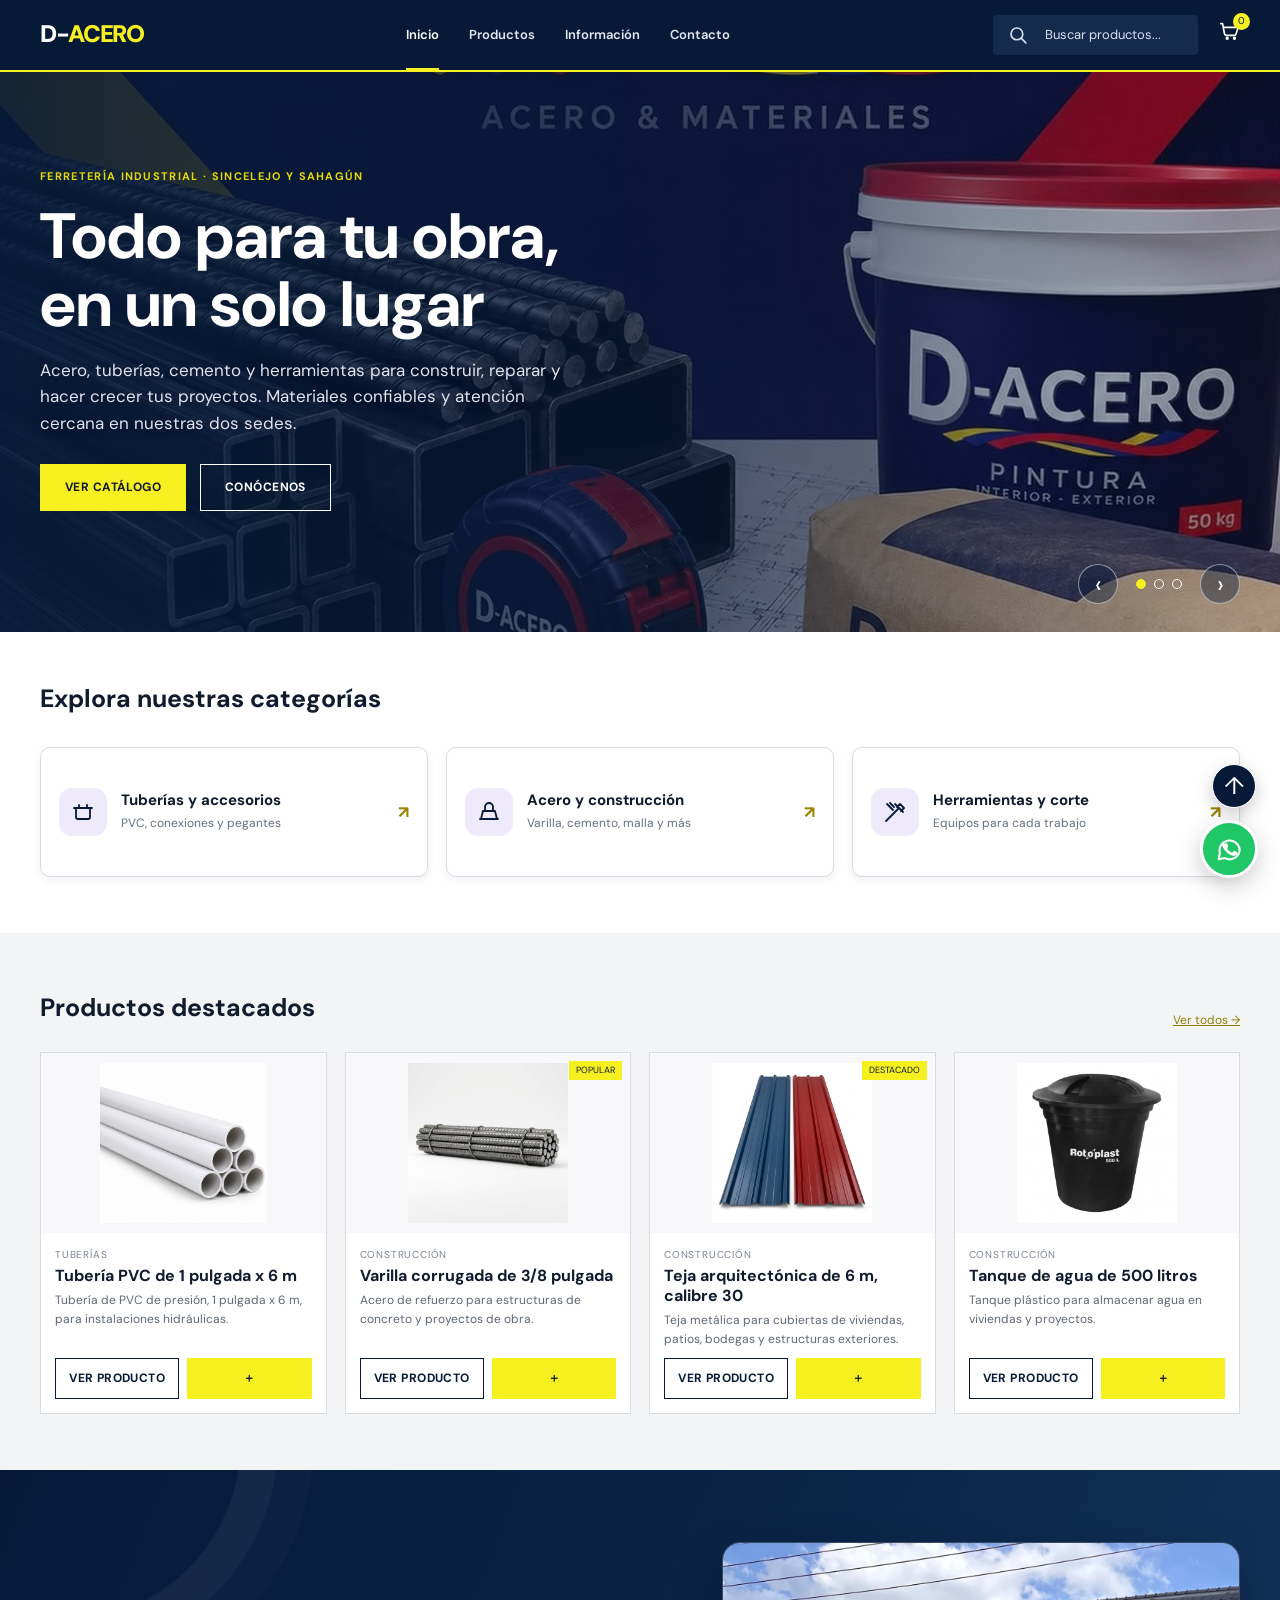
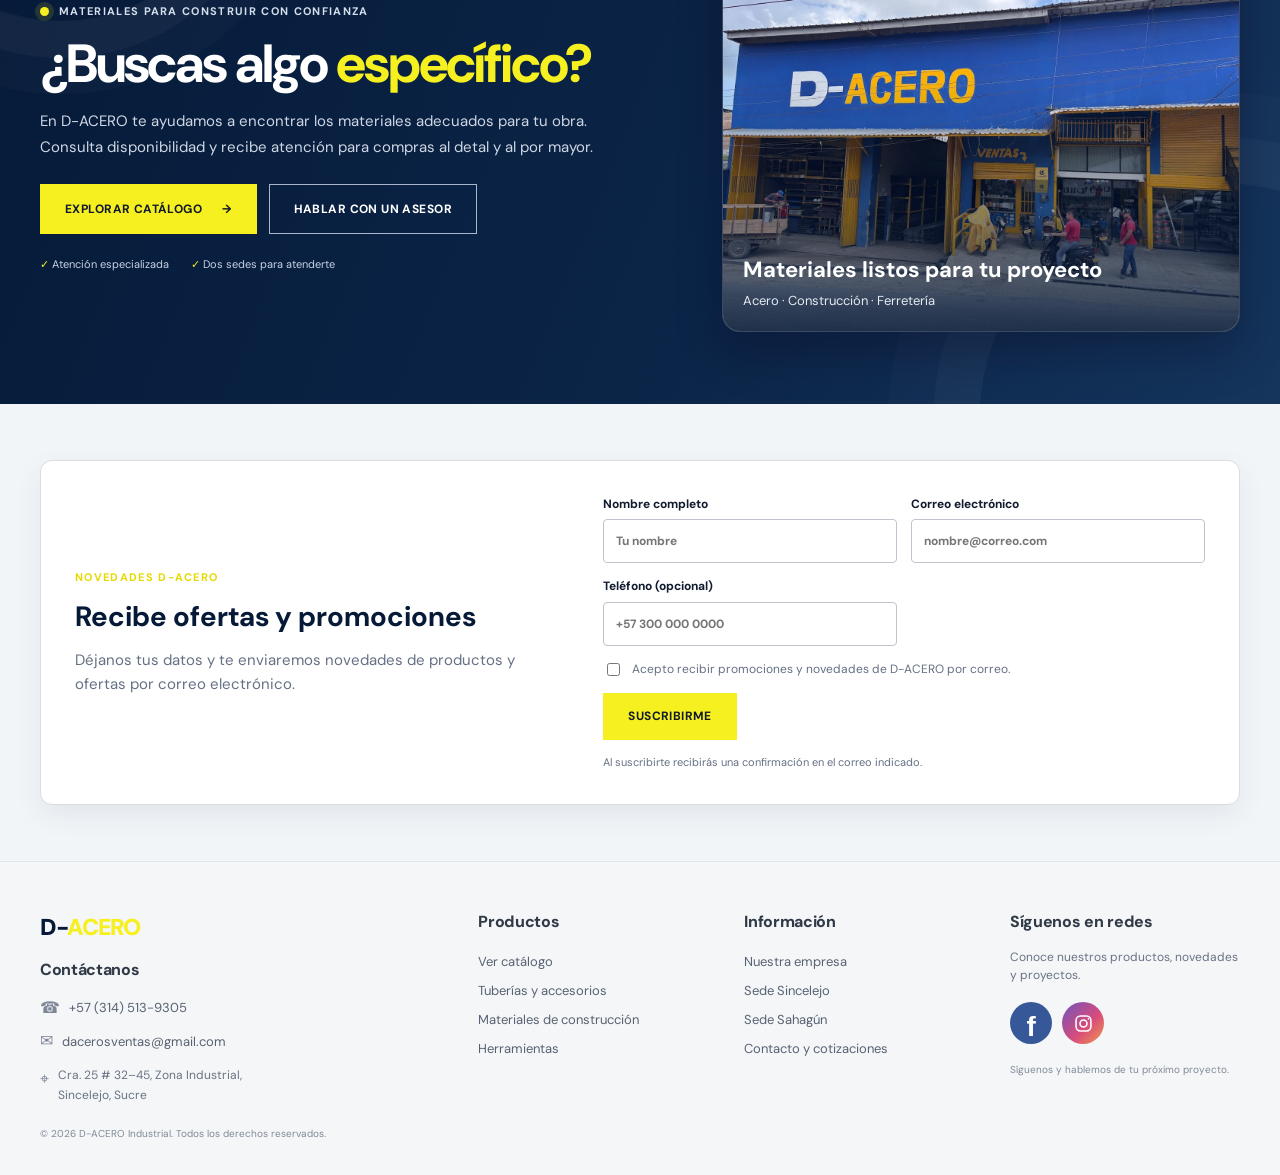
<file: index.html>
<!doctype html>
<html lang="es">
<head>
  <meta charset="utf-8">
  <meta name="viewport" content="width=device-width, initial-scale=1">
  <meta name="theme-color" content="#061a38">
  <meta name="description" content="Ferretería industrial D-ACERO en Sincelejo y Sahagún. Catálogo, materiales de construcción, acero y herramientas.">
  <title>Inicio | D-ACERO</title>

  <link rel="preconnect" href="https://fonts.googleapis.com">
  <link rel="preconnect" href="https://fonts.gstatic.com" crossorigin>
  <link href="https://fonts.googleapis.com/css2?family=DM+Sans:wght@400;500;600;700;800&display=swap" rel="stylesheet">


  <link rel="stylesheet" href="css/style.css">
  <script src="js/script.js" defer></script>
</head>
<body id="top">
<header class="site-header">
    <a class="brand" href="index.html" aria-label="D-ACERO, inicio">
      <span class="brand-wordmark"><span class="brand-dash">D-</span><strong>ACERO</strong></span>
    </a>

    <button class="menu-toggle" aria-label="Abrir menú" aria-expanded="false">
      ☰
    </button>

    <nav class="main-nav" aria-label="Navegación principal">
      <a href="index.html" class="nav-link active" aria-current="page">Inicio</a>
      <a href="productos.html" class="nav-link">Productos</a>
      <a href="informacion.html" class="nav-link">Información</a>
      <a href="contacto.html" class="nav-link">Contacto</a>
    </nav>

    <div class="header-actions">
      <a class="header-search" href="productos.html" aria-label="Buscar productos">
        <svg viewBox="0 0 24 24" aria-hidden="true"><circle cx="10.8" cy="10.8" r="6.4"></circle><path d="m16 16 4.5 4.5"></path></svg><span>Buscar productos...</span>
      </a>

      <a class="icon-button" href="solicitud.html" aria-label="Solicitud de cotización">
        <svg viewBox="0 0 24 24" aria-hidden="true"><path d="M3 4h2l2.1 11.1a2 2 0 0 0 2 1.6h8.7a2 2 0 0 0 1.9-1.4L22 8H6"></path><circle cx="10" cy="20" r="1"></circle><circle cx="18" cy="20" r="1"></circle></svg><span class="cart-count">0</span>
      </a>
    </div>
  </header>
<main>
<section class="page active" id="page-inicio" data-view="inicio">
      <section class="hero-carousel" aria-label="Productos y servicios D-ACERO">
        <article class="hero-slide hero-slide--home is-active">
          <div class="hero-content wrap">
            <p class="eyebrow">Ferretería industrial · Sincelejo y Sahagún</p>
            <h1>Todo para tu obra,<br>en un solo lugar</h1>
            <p class="hero-copy">Acero, tuberías, cemento y herramientas para construir, reparar y hacer crecer tus proyectos. Materiales confiables y atención cercana en nuestras dos sedes.</p>
            <div class="button-row">
              <a class="button button-primary" href="productos.html">Ver catálogo</a>
              <a class="button button-outline light" href="informacion.html">Conócenos</a>
            </div>
          </div>
        </article>
        <article class="hero-slide hero-slide--store">
          <div class="hero-content wrap">
            <p class="eyebrow">Atención cercana para cada proyecto</p>
            <h2>Tu ferretería aliada<br>en la Costa Caribe</h2>
            <p class="hero-copy">Encuentra materiales y recibe asesoría para tus proyectos de construcción </p>
            <div class="button-row">
              <a class="button button-primary" href="contacto.html">Habla con un asesor</a>
            </div>
          </div>
        </article>
        <article class="hero-slide hero-slide--rebar">
          <div class="hero-content wrap">
            <p class="eyebrow">Construye con confianza</p>
            <h2>Materiales para avanzar<br>con paso firme</h2>
            <p class="hero-copy">Consulta el catálogo, arma tu lista con productos y cantidades, y solicita tu cotización por WhatsApp.</p>
            <div class="button-row">
              <a class="button button-primary" href="productos.html">Explorar productos</a>
            </div>
          </div>
        </article>
        <div class="carousel-controls">
          <button type="button" class="carousel-arrow" data-carousel="prev" aria-label="Diapositiva anterior">‹</button>
          <div class="carousel-dots">
            <button class="is-active" data-slide="0" aria-label="Diapositiva 1"></button>
            <button data-slide="1" aria-label="Diapositiva 2"></button>
            <button data-slide="2" aria-label="Diapositiva 3"></button>
          </div>
          <button type="button" class="carousel-arrow" data-carousel="next" aria-label="Diapositiva siguiente">›</button>
        </div>
      </section>

      <section class="section wrap categories-section">
        <h2>Explora nuestras categorías</h2>

        <div class="category-grid">
          <a class="category-card" href="productos.html?categoria=Tuberías"><span class="category-icon" aria-hidden="true"><svg viewBox="0 0 24 24"><path d="M3 8h18M5 8v9a2 2 0 0 0 2 2h10a2 2 0 0 0 2-2V8M8 5v3m8-3v3"/></svg></span><span class="category-copy"><strong>Tuberías y accesorios</strong><small>PVC, conexiones y pegantes</small></span><span class="category-arrow" aria-hidden="true">↗</span></a>
          <a class="category-card" href="productos.html?categoria=Construcción"><span class="category-icon" aria-hidden="true"><svg viewBox="0 0 24 24"><path d="m4 19 2-8h12l2 8H4ZM3 19h18M8 11V7a4 4 0 0 1 8 0v4"/></svg></span><span class="category-copy"><strong>Acero y construcción</strong><small>Varilla, cemento, malla y más</small></span><span class="category-arrow" aria-hidden="true">↗</span></a>
          <a class="category-card" href="productos.html?categoria=Herramientas"><span class="category-icon" aria-hidden="true"><svg viewBox="0 0 24 24"><path d="m14 7 3-3 4 4-3 3M5 19 15 9m-3-5 8 8M4 4l6 6m-3-7 4 4M3 21l5-5"/></svg></span><span class="category-copy"><strong>Herramientas y corte</strong><small>Equipos para cada trabajo</small></span><span class="category-arrow" aria-hidden="true">↗</span></a>
        </div>
      </section>

      <section class="section section-muted">
        <div class="wrap">
          <div class="section-heading">
            <h2>Productos destacados</h2>
            <a class="link-button" type="button" href="productos.html">Ver todos →</a>
          </div>

          <div
            class="product-grid product-grid-home"
            id="featured-products"
          ></div>
        </div>
      </section>

      <section class="cta-band" aria-labelledby="home-cta-title">
        <div class="wrap cta-band-inner">
          <div class="cta-copy">
            <p class="cta-eyebrow"><span class="cta-eyebrow-dot"></span> Materiales para construir con confianza</p>
            <h2 id="home-cta-title">¿Buscas algo <span>específico?</span></h2>
            <p class="cta-description">
              En D-ACERO te ayudamos a encontrar los materiales adecuados para tu obra.
              Consulta disponibilidad y recibe atención para compras al detal y al por mayor.
            </p>
            <div class="cta-actions">
              <a class="button button-primary" type="button" href="productos.html">
                Explorar catálogo <span aria-hidden="true">→</span>
              </a>
              <a class="button button-outline light" type="button" href="contacto.html">
                Hablar con un asesor
              </a>
            </div>
            <div class="cta-benefits" aria-label="Beneficios de D-Acero">
              <span>✓ Atención especializada</span>
              <span>✓ Dos sedes para atenderte</span>
            </div>
          </div>

          <figure class="cta-store-visual">
            <img src="images/daceroalmacen.png" alt="Materiales y productos disponibles en el almacén D-Acero" loading="lazy">
            <figcaption><strong>Materiales listos para tu proyecto</strong><span>Acero · Construcción · Ferretería</span></figcaption>
          </figure>
        </div>
      </section>

      <section class="newsletter-section" aria-labelledby="newsletter-title">
        <div class="wrap newsletter-card">
          <div class="newsletter-copy">
            <p class="eyebrow">Novedades D-ACERO</p>
            <h2 id="newsletter-title">Recibe ofertas y promociones</h2>
            <p>Déjanos tus datos y te enviaremos novedades de productos y ofertas por correo electrónico.</p>
          </div>
          <form class="newsletter-form" id="subscription-form">
            <label>Nombre completo<input name="name" autocomplete="name" required placeholder="Tu nombre"></label>
            <label>Correo electrónico<input name="email" type="email" autocomplete="email" required placeholder="nombre@correo.com"></label>
            <label>Teléfono (opcional)<input name="phone" type="tel" autocomplete="tel" placeholder="+57 300 000 0000"></label>
            <label class="newsletter-consent"><input name="consent" type="checkbox" required><span>Acepto recibir promociones y novedades de D-ACERO por correo.</span></label>
            <button class="button button-primary" type="submit">Suscribirme</button>
            <p class="newsletter-note" id="subscription-note" role="status" aria-live="polite">Al suscribirte recibirás una confirmación en el correo indicado.</p>
          </form>
        </div>
      </section>
    </section>
</main>
<footer class="site-footer">
    <div class="wrap footer-grid">
      <div class="footer-column footer-contact-column">
        <a class="brand footer-brand" href="index.html" aria-label="D-Acero, volver al inicio">
          <span class="brand-wordmark"><span class="brand-dash">D-</span><strong>ACERO</strong></span>
        </a>
        <h2>Contáctanos</h2>
        <a class="footer-contact-link" href="tel:+573145139305"><span aria-hidden="true">☎</span> +57 (314) 513-9305</a>
        <a class="footer-contact-link" href="mailto:dacerosventas@gmail.com"><span aria-hidden="true">✉</span> dacerosventas@gmail.com</a>
        <address class="footer-address">
          <span aria-hidden="true">⌖</span> Cra. 25 # 32–45, Zona Industrial,<br>Sincelejo, Sucre
        </address>
        <small class="footer-copyright">© 2026 D-ACERO Industrial. Todos los derechos reservados.</small>
      </div>

      <div class="footer-column">
        <h2>Productos</h2>
        <a href="productos.html">Ver catálogo</a>
        <a href="productos.html?categoria=Tuberías">Tuberías y accesorios</a>
        <a href="productos.html?categoria=Construcción">Materiales de construcción</a>
        <a href="productos.html?categoria=Herramientas">Herramientas</a>
      </div>

      <div class="footer-column">
        <h2>Información</h2>
        <a href="informacion.html">Nuestra empresa</a>
        <a href="informacion.html">Sede Sincelejo</a>
        <a href="informacion.html">Sede Sahagún</a>
        <a href="contacto.html">Contacto y cotizaciones</a>
      </div>

      <div class="footer-column footer-social-column">
        <h2>Síguenos en redes</h2>
        <p>Conoce nuestros productos, novedades y proyectos.</p>
        <div class="social-links">
          <a class="social-link social-facebook" href="https://www.facebook.com/ferroacero.sincelejo/" target="_blank" rel="noopener noreferrer" aria-label="Facebook de D-Acero" title="Facebook">
            <span aria-hidden="true">f</span>
          </a>
          <a class="social-link social-instagram" href="https://www.instagram.com/dacero.co/" target="_blank" rel="noopener noreferrer" aria-label="Instagram de D-Acero" title="Instagram">
            <svg viewBox="0 0 24 24" aria-hidden="true"><rect x="3.5" y="3.5" width="17" height="17" rx="5"></rect><circle cx="12" cy="12" r="4"></circle><circle class="instagram-dot" cx="17.7" cy="6.7" r="1"></circle></svg>
          </a>
        </div>
        <span class="footer-social-note">Síguenos y hablemos de tu próximo proyecto.</span>
      </div>
    </div>
  </footer>

  <a class="whatsapp-float" href="https://wa.me/573145139305?text=Hola%20D-Acero%2C%20quiero%20informaci%C3%B3n%20sobre%20sus%20productos." target="_blank" rel="noopener noreferrer" aria-label="Escribir a D-Acero por WhatsApp" title="Escríbenos por WhatsApp"><svg viewBox="0 0 24 24" aria-hidden="true"><path d="M20.4 11.7a8.35 8.35 0 0 1-12.35 7.35L3 20l.98-4.88A8.4 8.4 0 1 1 20.4 11.7Z"></path><path d="M8.2 7.7c.25-.56.51-.57.77-.58h.65c.2 0 .45.08.56.39l.78 1.88c.1.25.07.46-.08.64l-.62.75c-.18.19-.25.38-.1.64.17.28.72 1.18 1.59 1.91 1.09.92 2 .99 2.28 1.08.27.08.44.06.61-.14l.82-.96c.2-.24.41-.28.67-.18l1.8.86c.27.13.45.2.51.33.07.13.07.74-.18 1.44-.25.7-1.48 1.34-2.04 1.39-.52.05-1.17.07-1.89-.16-.44-.14-1.01-.33-1.74-.66-3.06-1.33-5.05-4.45-5.2-4.66-.15-.2-1.24-1.65-1.24-3.14 0-1.5.78-2.23 1.05-2.53Z"></path></svg></a>
  <div class="toast" role="status" aria-live="polite"></div>

<a class="back-to-top" href="#top" aria-label="Volver arriba" title="Volver arriba">↑</a>
<div class="toast" role="status" aria-live="polite"></div>
</body>
</html>
</file>
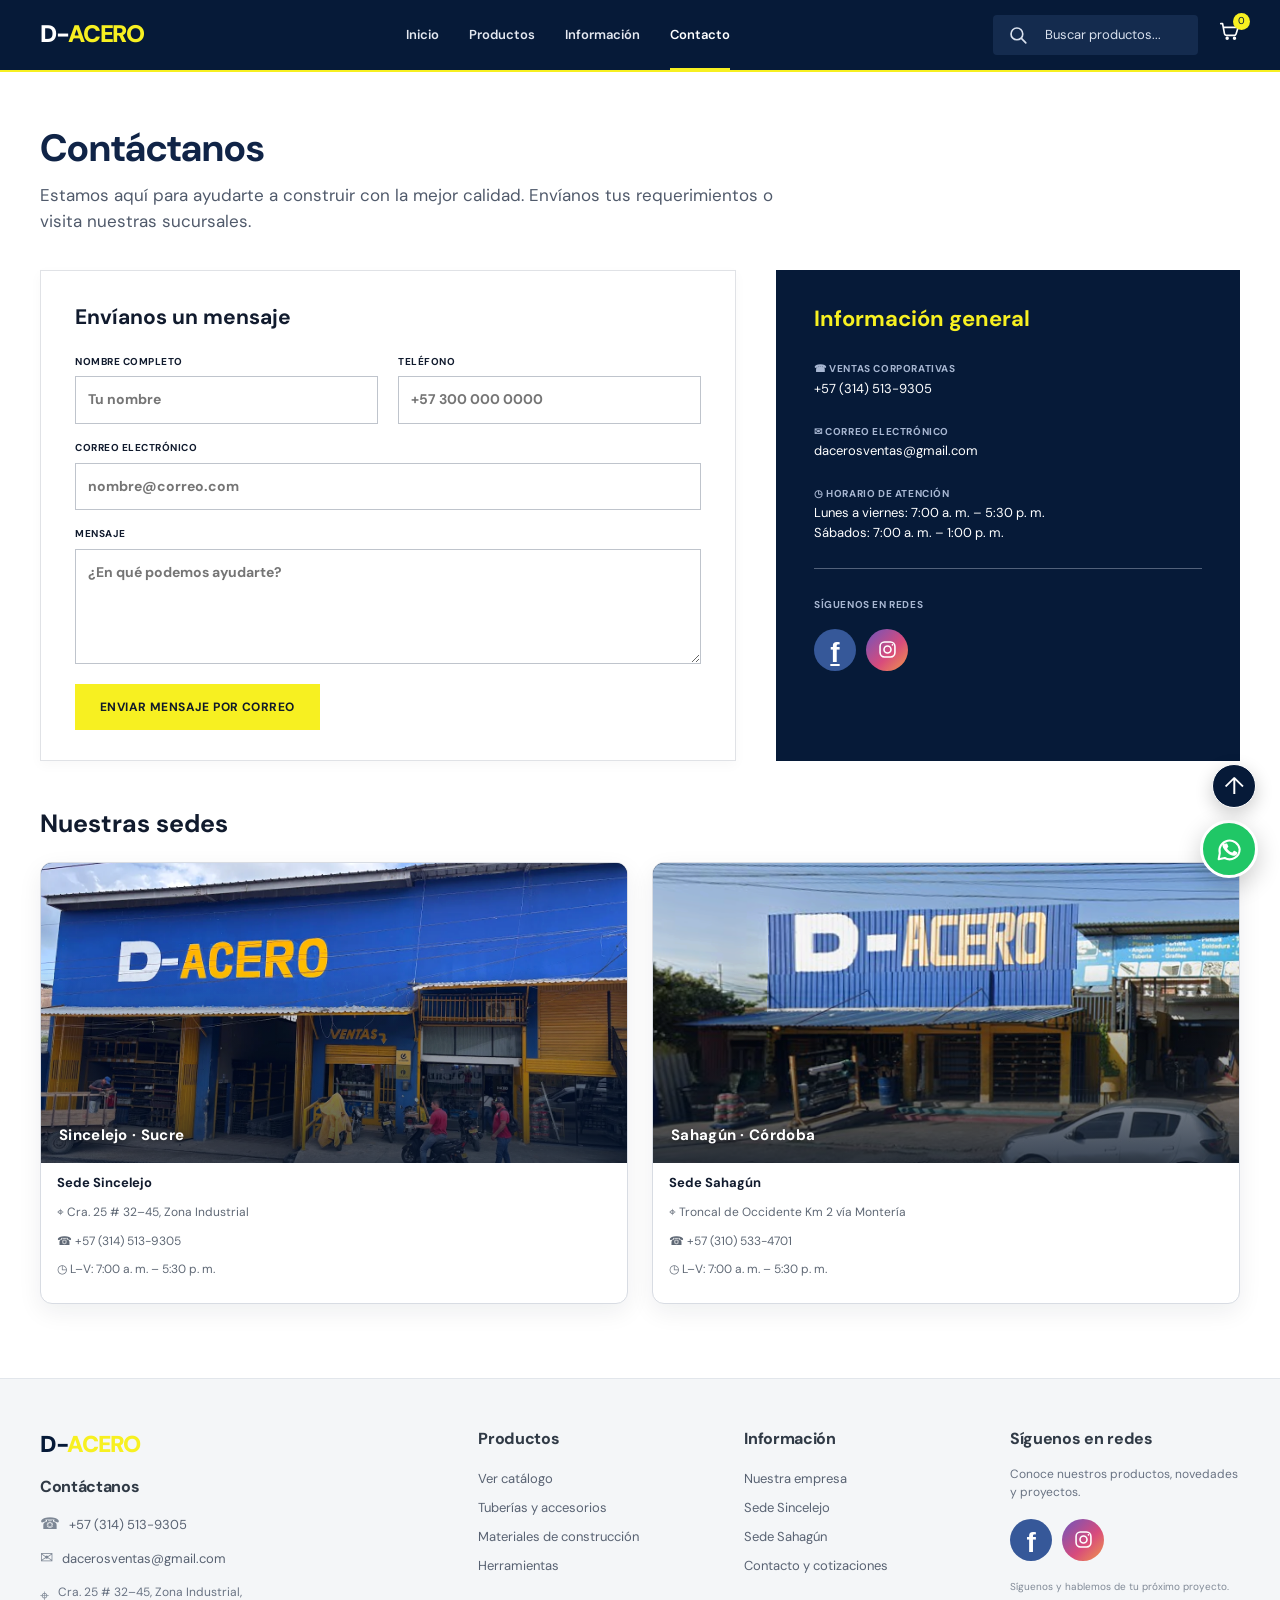
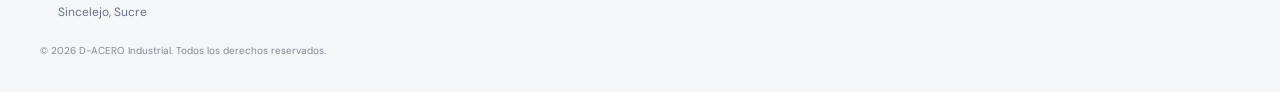
<file: contacto.html>
<!doctype html>
<html lang="es">
<head>
  <meta charset="utf-8">
  <meta name="viewport" content="width=device-width, initial-scale=1">
  <meta name="theme-color" content="#061a38">
  <meta name="description" content="Ferretería industrial D-ACERO en Sincelejo y Sahagún. Catálogo, materiales de construcción, acero y herramientas.">
  <title>Contacto | D-ACERO</title>

  <link rel="preconnect" href="https://fonts.googleapis.com">
  <link rel="preconnect" href="https://fonts.gstatic.com" crossorigin>
  <link href="https://fonts.googleapis.com/css2?family=DM+Sans:wght@400;500;600;700;800&display=swap" rel="stylesheet">


  <link rel="stylesheet" href="css/style.css">
  <script src="js/script.js" defer></script>
</head>
<body id="top">
<header class="site-header">
    <a class="brand" href="index.html" aria-label="D-ACERO, inicio">
      <span class="brand-wordmark"><span class="brand-dash">D-</span><strong>ACERO</strong></span>
    </a>

    <button class="menu-toggle" aria-label="Abrir menú" aria-expanded="false">
      ☰
    </button>

    <nav class="main-nav" aria-label="Navegación principal">
      <a href="index.html" class="nav-link">Inicio</a>
      <a href="productos.html" class="nav-link">Productos</a>
      <a href="informacion.html" class="nav-link">Información</a>
      <a href="contacto.html" class="nav-link active" aria-current="page">Contacto</a>
    </nav>

    <div class="header-actions">
      <a class="header-search" href="productos.html" aria-label="Buscar productos">
        <svg viewBox="0 0 24 24" aria-hidden="true"><circle cx="10.8" cy="10.8" r="6.4"></circle><path d="m16 16 4.5 4.5"></path></svg><span>Buscar productos...</span>
      </a>

      <a class="icon-button" href="solicitud.html" aria-label="Solicitud de cotización">
        <svg viewBox="0 0 24 24" aria-hidden="true"><path d="M3 4h2l2.1 11.1a2 2 0 0 0 2 1.6h8.7a2 2 0 0 0 1.9-1.4L22 8H6"></path><circle cx="10" cy="20" r="1"></circle><circle cx="18" cy="20" r="1"></circle></svg><span class="cart-count">0</span>
      </a>
    </div>
  </header>
<main>
<section class="page" id="page-contacto" data-view="contacto">
      <div class="wrap contact-page">
        <h1>Contáctanos</h1>
        <p class="lead">
          Estamos aquí para ayudarte a construir con la mejor calidad. Envíanos
          tus requerimientos o visita nuestras sucursales.
        </p>

        <div class="contact-layout">
          <form class="form-card email-contact-form" id="contact-email-form">
            <h2>Envíanos un mensaje</h2>

            <div class="form-grid">
              <label>
                Nombre completo
                <input name="name" required placeholder="Tu nombre">
              </label>
              <label>
                Teléfono
                <input name="phone" type="tel" placeholder="+57 300 000 0000">
              </label>
              <label class="span-2">
                Correo electrónico
                <input name="email" type="email" required placeholder="nombre@correo.com">
              </label>
              <label class="span-2">
                Mensaje
                <textarea name="message" required placeholder="¿En qué podemos ayudarte?"></textarea>
              </label>
            </div>

            <button class="button button-primary" type="submit">Enviar mensaje por correo</button>
          </form>

          <aside class="contact-info">
            <h2>Información general</h2>
            <p><strong>☎ Ventas corporativas</strong><br>+57 (314) 513-9305</p>
            <p><strong>✉ Correo electrónico</strong><br>dacerosventas@gmail.com</p>
            <p>
              <strong>◷ Horario de atención</strong><br>
              Lunes a viernes: 7:00 a. m. – 5:30 p. m.<br>
              Sábados: 7:00 a. m. – 1:00 p. m.
            </p>
            <hr>
            <p><strong>Síguenos en redes</strong></p><div class="social-links contact-social-links"><a class="social-link social-facebook" href="https://www.facebook.com/ferroacero.sincelejo/" target="_blank" rel="noopener noreferrer" aria-label="Facebook de D-Acero">f</a><a class="social-link social-instagram" href="https://www.instagram.com/dacero.co/" target="_blank" rel="noopener noreferrer" aria-label="Instagram de D-Acero"><svg viewBox="0 0 24 24" aria-hidden="true"><rect x="3.5" y="3.5" width="17" height="17" rx="5"></rect><circle cx="12" cy="12" r="4"></circle><circle class="instagram-dot" cx="17.7" cy="6.7" r="1"></circle></svg></a></div>
          </aside>
        </div>

        <section class="branches contact-branches">
          <h2>Nuestras sedes</h2>
          <div class="branch-grid">
            <article>
              <div class="branch-photo">
                <img src="images/sede-sincelejo.png" alt="Fachada azul y amarilla del local D-ACERO Sincelejo" loading="lazy">
                <span>Sincelejo · Sucre</span>
              </div>
              <h3>Sede Sincelejo</h3>
              <p>⌖ Cra. 25 # 32–45, Zona Industrial</p>
              <p>☎ +57 (314) 513-9305</p>
              <p>◷ L–V: 7:00 a. m. – 5:30 p. m.</p>
            </article>
            <article>
              <div class="branch-photo">
                <img src="images/sede-sahagun.png" alt="Fachada del local D-ACERO Sahagún" loading="lazy">
                <span>Sahagún · Córdoba</span>
              </div>
              <h3>Sede Sahagún</h3>
              <p>⌖ Troncal de Occidente Km 2 vía Montería</p>
              <p>☎ +57 (310) 533-4701</p>
              <p>◷ L–V: 7:00 a. m. – 5:30 p. m.</p>
            </article>
          </div>
        </section>
      </div>
    </section>
</main>
<footer class="site-footer">
    <div class="wrap footer-grid">
      <div class="footer-column footer-contact-column">
        <a class="brand footer-brand" href="index.html" aria-label="D-Acero, volver al inicio">
          <span class="brand-wordmark"><span class="brand-dash">D-</span><strong>ACERO</strong></span>
        </a>
        <h2>Contáctanos</h2>
        <a class="footer-contact-link" href="tel:+573145139305"><span aria-hidden="true">☎</span> +57 (314) 513-9305</a>
        <a class="footer-contact-link" href="mailto:dacerosventas@gmail.com"><span aria-hidden="true">✉</span> dacerosventas@gmail.com</a>
        <address class="footer-address">
          <span aria-hidden="true">⌖</span> Cra. 25 # 32–45, Zona Industrial,<br>Sincelejo, Sucre
        </address>
        <small class="footer-copyright">© 2026 D-ACERO Industrial. Todos los derechos reservados.</small>
      </div>

      <div class="footer-column">
        <h2>Productos</h2>
        <a href="productos.html">Ver catálogo</a>
        <a href="productos.html?categoria=Tuberías">Tuberías y accesorios</a>
        <a href="productos.html?categoria=Construcción">Materiales de construcción</a>
        <a href="productos.html?categoria=Herramientas">Herramientas</a>
      </div>

      <div class="footer-column">
        <h2>Información</h2>
        <a href="informacion.html">Nuestra empresa</a>
        <a href="informacion.html">Sede Sincelejo</a>
        <a href="informacion.html">Sede Sahagún</a>
        <a href="contacto.html">Contacto y cotizaciones</a>
      </div>

      <div class="footer-column footer-social-column">
        <h2>Síguenos en redes</h2>
        <p>Conoce nuestros productos, novedades y proyectos.</p>
        <div class="social-links">
          <a class="social-link social-facebook" href="https://www.facebook.com/ferroacero.sincelejo/" target="_blank" rel="noopener noreferrer" aria-label="Facebook de D-Acero" title="Facebook">
            <span aria-hidden="true">f</span>
          </a>
          <a class="social-link social-instagram" href="https://www.instagram.com/dacero.co/" target="_blank" rel="noopener noreferrer" aria-label="Instagram de D-Acero" title="Instagram">
            <svg viewBox="0 0 24 24" aria-hidden="true"><rect x="3.5" y="3.5" width="17" height="17" rx="5"></rect><circle cx="12" cy="12" r="4"></circle><circle class="instagram-dot" cx="17.7" cy="6.7" r="1"></circle></svg>
          </a>
        </div>
        <span class="footer-social-note">Síguenos y hablemos de tu próximo proyecto.</span>
      </div>
    </div>
  </footer>

  <a class="whatsapp-float" href="https://wa.me/573145139305?text=Hola%20D-Acero%2C%20quiero%20informaci%C3%B3n%20sobre%20sus%20productos." target="_blank" rel="noopener noreferrer" aria-label="Escribir a D-Acero por WhatsApp" title="Escríbenos por WhatsApp"><svg viewBox="0 0 24 24" aria-hidden="true"><path d="M20.4 11.7a8.35 8.35 0 0 1-12.35 7.35L3 20l.98-4.88A8.4 8.4 0 1 1 20.4 11.7Z"></path><path d="M8.2 7.7c.25-.56.51-.57.77-.58h.65c.2 0 .45.08.56.39l.78 1.88c.1.25.07.46-.08.64l-.62.75c-.18.19-.25.38-.1.64.17.28.72 1.18 1.59 1.91 1.09.92 2 .99 2.28 1.08.27.08.44.06.61-.14l.82-.96c.2-.24.41-.28.67-.18l1.8.86c.27.13.45.2.51.33.07.13.07.74-.18 1.44-.25.7-1.48 1.34-2.04 1.39-.52.05-1.17.07-1.89-.16-.44-.14-1.01-.33-1.74-.66-3.06-1.33-5.05-4.45-5.2-4.66-.15-.2-1.24-1.65-1.24-3.14 0-1.5.78-2.23 1.05-2.53Z"></path></svg></a>
  <div class="toast" role="status" aria-live="polite"></div>

<a class="back-to-top" href="#top" aria-label="Volver arriba" title="Volver arriba">↑</a>
<div class="toast" role="status" aria-live="polite"></div>
</body>
</html>
</file>
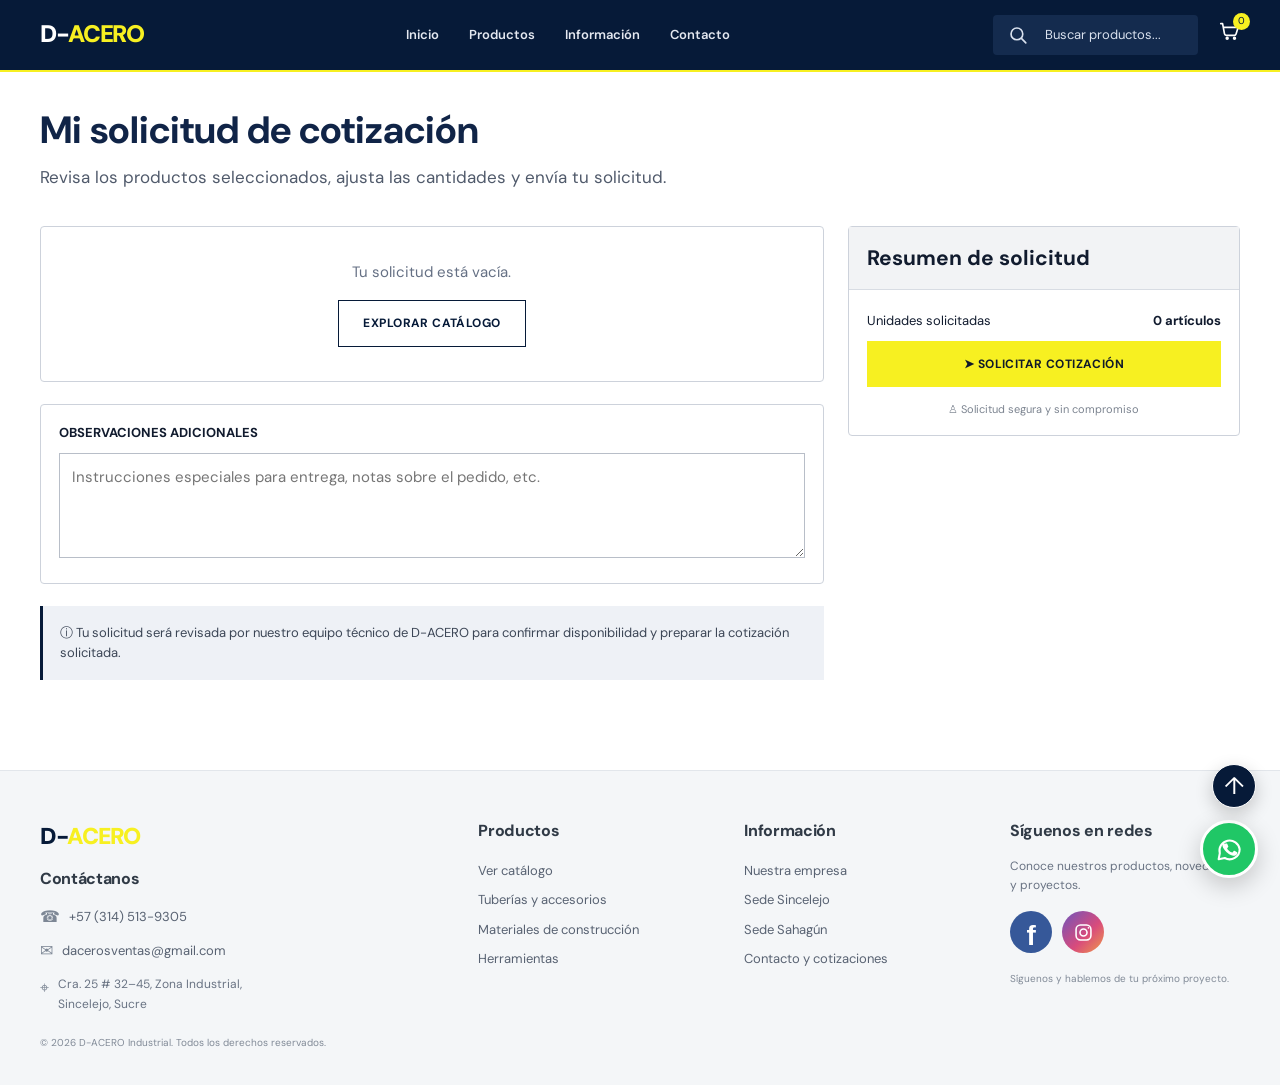
<file: solicitud.html>
<!doctype html>
<html lang="es">
<head>
  <meta charset="utf-8">
  <meta name="viewport" content="width=device-width, initial-scale=1">
  <meta name="theme-color" content="#061a38">
  <meta name="description" content="Ferretería industrial D-ACERO en Sincelejo y Sahagún. Catálogo, materiales de construcción, acero y herramientas.">
  <title>Solicitud de cotización | D-ACERO</title>

  <link rel="preconnect" href="https://fonts.googleapis.com">
  <link rel="preconnect" href="https://fonts.gstatic.com" crossorigin>
  <link href="https://fonts.googleapis.com/css2?family=DM+Sans:wght@400;500;600;700;800&display=swap" rel="stylesheet">


  <link rel="stylesheet" href="css/style.css">
  <script src="js/script.js" defer></script>
</head>
<body id="top">
<header class="site-header">
    <a class="brand" href="index.html" aria-label="D-ACERO, inicio">
      <span class="brand-wordmark"><span class="brand-dash">D-</span><strong>ACERO</strong></span>
    </a>

    <button class="menu-toggle" aria-label="Abrir menú" aria-expanded="false">
      ☰
    </button>

    <nav class="main-nav" aria-label="Navegación principal">
      <a href="index.html" class="nav-link">Inicio</a>
      <a href="productos.html" class="nav-link">Productos</a>
      <a href="informacion.html" class="nav-link">Información</a>
      <a href="contacto.html" class="nav-link">Contacto</a>
    </nav>

    <div class="header-actions">
      <a class="header-search" href="productos.html" aria-label="Buscar productos">
        <svg viewBox="0 0 24 24" aria-hidden="true"><circle cx="10.8" cy="10.8" r="6.4"></circle><path d="m16 16 4.5 4.5"></path></svg><span>Buscar productos...</span>
      </a>

      <a class="icon-button" href="solicitud.html" aria-label="Solicitud de cotización">
        <svg viewBox="0 0 24 24" aria-hidden="true"><path d="M3 4h2l2.1 11.1a2 2 0 0 0 2 1.6h8.7a2 2 0 0 0 1.9-1.4L22 8H6"></path><circle cx="10" cy="20" r="1"></circle><circle cx="18" cy="20" r="1"></circle></svg><span class="cart-count">0</span>
      </a>
    </div>
  </header>
<main>
<section class="page" id="page-solicitud" data-view="solicitud">
      <div class="wrap quote-page">
        <h1>Mi solicitud de cotización</h1>
        <p class="lead">
          Revisa los productos seleccionados, ajusta las cantidades y envía tu solicitud.
        </p>

        <div class="quote-layout">
          <div>
            <div class="quote-table" id="quote-items"></div>

            <div class="notes-card">
              <label for="quote-notes">Observaciones adicionales</label>
              <textarea
                id="quote-notes"
                placeholder="Instrucciones especiales para entrega, notas sobre el pedido, etc."
              ></textarea>
            </div>

            <div class="notice">
              ⓘ Tu solicitud será revisada por nuestro equipo técnico de D-ACERO
              para confirmar disponibilidad y preparar la cotización solicitada.
            </div>
          </div>

          <aside class="summary-card">
            <h2>Resumen de solicitud</h2>
            <div class="summary-line">
              <span>Unidades solicitadas</span>
              <strong id="summary-quantity">0</strong>
            </div>
            <button class="button button-primary full" id="send-quote" type="button">
              ➤ Solicitar cotización
            </button>
            <p class="secure-note">♙ Solicitud segura y sin compromiso</p>
          </aside>
        </div>
      </div>
    </section>
</main>
<footer class="site-footer">
    <div class="wrap footer-grid">
      <div class="footer-column footer-contact-column">
        <a class="brand footer-brand" href="index.html" aria-label="D-Acero, volver al inicio">
          <span class="brand-wordmark"><span class="brand-dash">D-</span><strong>ACERO</strong></span>
        </a>
        <h2>Contáctanos</h2>
        <a class="footer-contact-link" href="tel:+573145139305"><span aria-hidden="true">☎</span> +57 (314) 513-9305</a>
        <a class="footer-contact-link" href="mailto:dacerosventas@gmail.com"><span aria-hidden="true">✉</span> dacerosventas@gmail.com</a>
        <address class="footer-address">
          <span aria-hidden="true">⌖</span> Cra. 25 # 32–45, Zona Industrial,<br>Sincelejo, Sucre
        </address>
        <small class="footer-copyright">© 2026 D-ACERO Industrial. Todos los derechos reservados.</small>
      </div>

      <div class="footer-column">
        <h2>Productos</h2>
        <a href="productos.html">Ver catálogo</a>
        <a href="productos.html?categoria=Tuberías">Tuberías y accesorios</a>
        <a href="productos.html?categoria=Construcción">Materiales de construcción</a>
        <a href="productos.html?categoria=Herramientas">Herramientas</a>
      </div>

      <div class="footer-column">
        <h2>Información</h2>
        <a href="informacion.html">Nuestra empresa</a>
        <a href="informacion.html">Sede Sincelejo</a>
        <a href="informacion.html">Sede Sahagún</a>
        <a href="contacto.html">Contacto y cotizaciones</a>
      </div>

      <div class="footer-column footer-social-column">
        <h2>Síguenos en redes</h2>
        <p>Conoce nuestros productos, novedades y proyectos.</p>
        <div class="social-links">
          <a class="social-link social-facebook" href="https://www.facebook.com/ferroacero.sincelejo/" target="_blank" rel="noopener noreferrer" aria-label="Facebook de D-Acero" title="Facebook">
            <span aria-hidden="true">f</span>
          </a>
          <a class="social-link social-instagram" href="https://www.instagram.com/dacero.co/" target="_blank" rel="noopener noreferrer" aria-label="Instagram de D-Acero" title="Instagram">
            <svg viewBox="0 0 24 24" aria-hidden="true"><rect x="3.5" y="3.5" width="17" height="17" rx="5"></rect><circle cx="12" cy="12" r="4"></circle><circle class="instagram-dot" cx="17.7" cy="6.7" r="1"></circle></svg>
          </a>
        </div>
        <span class="footer-social-note">Síguenos y hablemos de tu próximo proyecto.</span>
      </div>
    </div>
  </footer>

  <a class="whatsapp-float" href="https://wa.me/573145139305?text=Hola%20D-Acero%2C%20quiero%20informaci%C3%B3n%20sobre%20sus%20productos." target="_blank" rel="noopener noreferrer" aria-label="Escribir a D-Acero por WhatsApp" title="Escríbenos por WhatsApp"><svg viewBox="0 0 24 24" aria-hidden="true"><path d="M20.4 11.7a8.35 8.35 0 0 1-12.35 7.35L3 20l.98-4.88A8.4 8.4 0 1 1 20.4 11.7Z"></path><path d="M8.2 7.7c.25-.56.51-.57.77-.58h.65c.2 0 .45.08.56.39l.78 1.88c.1.25.07.46-.08.64l-.62.75c-.18.19-.25.38-.1.64.17.28.72 1.18 1.59 1.91 1.09.92 2 .99 2.28 1.08.27.08.44.06.61-.14l.82-.96c.2-.24.41-.28.67-.18l1.8.86c.27.13.45.2.51.33.07.13.07.74-.18 1.44-.25.7-1.48 1.34-2.04 1.39-.52.05-1.17.07-1.89-.16-.44-.14-1.01-.33-1.74-.66-3.06-1.33-5.05-4.45-5.2-4.66-.15-.2-1.24-1.65-1.24-3.14 0-1.5.78-2.23 1.05-2.53Z"></path></svg></a>
  <div class="toast" role="status" aria-live="polite"></div>

<a class="back-to-top" href="#top" aria-label="Volver arriba" title="Volver arriba">↑</a>
<div class="toast" role="status" aria-live="polite"></div>
</body>
</html>
</file>
<file: css/style.css>
/* INICIO DE VARIABLES Y BASE */
:root {
  --navy: #061a38;
  --navy-2: #0b2548;
  --yellow: #f7f021;
  --orange: var(--yellow);
  --orange-dark: #e6d900;
  --ink: #111b2e;
  --muted: #657084;
  --line: #d8dce3;
  --paper: #fff;
  --soft: #f4f5f7;
  --font: 'DM Sans', Arial, sans-serif;
}

* {
  box-sizing: border-box;
}

html {
  scroll-behavior: smooth;
}

body {
  margin: 0;
  background: #fff;
  color: var(--ink);
  font-family: var(--font);
  font-size: 15px;
  line-height: 1.55;
}

button,
input,
textarea,
select {
  font: inherit;
}

button {
  cursor: pointer;
}

img {
  max-width: 100%;
  display: block;
}

.wrap {
  width: min(1200px, calc(100% - 64px));
  margin-inline: auto;
}

.section {
  padding: 56px 0;
}

.section-muted {
  background: #f3f4f6;
}

.section h2,
.branches h2 {
  font-size: 25px;
  margin: 0 0 28px;
}

.page {
  display: block;
  min-height: 55vh;
  scroll-margin-top: 18px;
}

.button {
  display: inline-flex;
  align-items: center;
  justify-content: center;
  border: 1px solid transparent;
  padding: 13px 24px;
  min-height: 46px;
  text-transform: uppercase;
  letter-spacing: 0.035em;
  font-size: 12px;
  font-weight: 700;
  text-decoration: none;
  transition: 0.2s;
}

.button:hover {
  transform: translateY(-1px);
  filter: brightness(0.97);
}

.button-primary {
  background: var(--orange);
  color: #101a2a;
}

.button-primary:hover {
  background: var(--orange-dark);
}

.button-outline {
  background: transparent;
  color: var(--navy);
  border-color: var(--navy);
}

.button-outline.light {
  color: #fff;
  border-color: #fff;
}

.button-row {
  display: flex;
  gap: 14px;
  flex-wrap: wrap;
}

.link-button,
.text-button,
.inline-button,
.back-link {
  border: 0;
  background: none;
  color: inherit;
}

.eyebrow {
  text-transform: uppercase;
  letter-spacing: 0.12em;
  font-size: 11px;
  font-weight: 700;
  color: var(--orange-dark);
  margin: 0 0 9px;
}

.lead {
  font-size: 17px;
  color: #505a6b;
  max-width: 760px;
  margin: 6px 0 36px;
}
/* FIN DE VARIABLES Y BASE */

/* INICIO DE HEADER */
.site-header {
  height: 72px;
  background: var(--navy);
  color: #fff;
  border-bottom: 2px solid #f7f021;
  display: flex;
  align-items: center;
  padding: 0 max(32px, calc((100% - 1200px) / 2));
  gap: 40px;
  position: relative;
  z-index: 5;
}

.brand {
  color: #fff;
  text-decoration: none;
  font-weight: 800;
  font-size: 22px;
  white-space: nowrap;
}

.brand span {
  color: #fff;
}

.main-nav {
  display: flex;
  align-items: center;
  gap: 30px;
  margin: auto;
}

.nav-link {
  color: #e4e8f0;
  text-decoration: none;
  font-weight: 600;
  font-size: 13px;
  padding: 25px 0 22px;
  border-bottom: 2px solid transparent;
}

.nav-link:hover,
.nav-link.active {
  color: #fff;
  border-color: var(--orange);
}

.header-actions {
  display: flex;
  align-items: center;
  gap: 20px;
}

.header-search {
  display: inline-block;
  background: #142b4e;
  color: #d9e1ee;
  border: 0;
  border-radius: 4px;
  padding: 9px 14px;
  min-width: 205px;
  text-align: left;
  text-decoration: none;
}

.header-search span {
  font-size: 13px;
  margin-left: 8px;
}

.text-button {
  font-size: 13px;
  color: #fff;
  font-weight: 700;
  text-decoration: none;
}

.icon-button {
  position: relative;
  border: 0;
  background: none;
  color: #fff;
  font-size: 20px;
}

.cart-count {
  position: absolute;
  top: -7px;
  right: -10px;
  background: var(--orange);
  color: var(--navy);
  font-size: 10px;
  width: 17px;
  height: 17px;
  border-radius: 50%;
  display: grid;
  place-items: center;
}

.menu-toggle {
  display: none;
  background: none;
  border: 0;
  color: #fff;
  font-size: 24px;
}
/* FIN DE HEADER */

/* INICIO DE HOME Y HERO */
.hero {
  min-height: 390px;
  display: flex;
  align-items: center;
  color: #fff;
  background:
    linear-gradient(90deg, rgba(4, 19, 42, 0.93), rgba(4, 19, 42, 0.68)),
    url('https://images.unsplash.com/photo-1581092160607-ee22621dd758?auto=format&fit=crop&w=2000&q=90')
      center 55% / cover;
}

.hero-content {
  padding-block: 54px;
}

.hero h1 {
  font-size: clamp(36px, 5vw, 54px);
  line-height: 1.08;
  max-width: 620px;
  margin: 10px 0 16px;
  letter-spacing: -0.035em;
}

.hero-copy {
  max-width: 555px;
  color: #e0e4ec;
  margin: 0 0 28px;
}

.categories-section {
  padding-block: 48px 56px;
}

.category-grid {
  display: grid;
  grid-template-columns: repeat(6, 1fr);
  gap: 16px;
}

.category-card {
  background: #fff;
  border: 1px solid var(--line);
  min-height: 112px;
  display: flex;
  align-items: center;
  justify-content: center;
  flex-direction: column;
  gap: 10px;
  box-shadow: 0 3px 8px #0b1e3810;
  color: var(--ink);
  font-size: 13px;
  text-decoration: none;
}

.category-card span {
  display: grid;
  place-items: center;
  width: 40px;
  height: 40px;
  border-radius: 9px;
  background: #e4ebff;
  color: #101b33;
  font-size: 22px;
}

.category-card:hover {
  border-color: var(--orange);
  transform: translateY(-2px);
}

.section-heading {
  display: flex;
  align-items: center;
  justify-content: space-between;
}

.section-heading h2 {
  margin-bottom: 24px;
}

.link-button {
  color: #8f7f02;
  font-size: 12px;
}

.cta-band {
  position: relative;
  overflow: hidden;
  isolation: isolate;
  background: linear-gradient(112deg, #061a38 0%, #0b2548 58%, #102e55 100%);
  color: #fff;
  padding: 72px 0;
}

.cta-band::before,
.cta-band::after {
  position: absolute;
  z-index: -1;
  content: "";
  width: 360px;
  height: 360px;
  border: 1px solid #ffffff0e;
  border-radius: 50%;
  pointer-events: none;
}

.cta-band::before {
  top: -210px;
  left: -120px;
  box-shadow: 0 0 0 36px #ffffff08, 0 0 0 72px #ffffff05;
}

.cta-band::after {
  right: -180px;
  bottom: -260px;
  width: 480px;
  height: 480px;
  box-shadow: 0 0 0 45px #ffffff07, 0 0 0 90px #ffffff04;
}

.cta-band-inner {
  display: grid;
  grid-template-columns: minmax(0, 1.1fr) minmax(300px, 0.9fr);
  align-items: center;
  gap: 48px;
}

.cta-copy {
  max-width: 650px;
}

.cta-eyebrow {
  display: inline-flex;
  align-items: center;
  gap: 10px;
  margin: 0 0 15px;
  color: #d5deeb;
  font-size: 11px;
  font-weight: 700;
  letter-spacing: 0.12em;
  text-transform: uppercase;
}

.cta-eyebrow-dot {
  width: 9px;
  height: 9px;
  border-radius: 50%;
  background: var(--yellow);
  box-shadow: 0 0 0 5px #f7f02120;
  animation: cta-pulse 2.2s ease-in-out infinite;
}

.cta-band h2 {
  max-width: 630px;
  margin: 0 0 14px;
  font-size: clamp(34px, 4.2vw, 54px);
  line-height: 1.08;
  letter-spacing: -0.04em;
}

.cta-band h2 span {
  color: var(--yellow);
  white-space: nowrap;
}

.cta-description {
  max-width: 590px;
  margin: 0 0 24px;
  color: #d0d7e4;
  font-size: 15px;
  line-height: 1.75;
}

.cta-actions {
  display: flex;
  flex-wrap: wrap;
  gap: 12px;
}

.cta-actions .button {
  min-height: 50px;
  gap: 20px;
  transition: transform 180ms ease, box-shadow 180ms ease, background 180ms ease;
}

.cta-actions .button:hover {
  transform: translateY(-3px);
  box-shadow: 0 12px 26px #0004;
}

.cta-actions .button-outline.light {
  border-color: #a9b7cc;
  background: transparent;
  color: #fff;
}

.cta-actions .button-outline.light:hover {
  border-color: #fff;
  background: #ffffff12;
}

.cta-benefits {
  display: flex;
  flex-wrap: wrap;
  gap: 10px 22px;
  margin-top: 22px;
  color: #c7d3e5;
  font-size: 11px;
}

.cta-benefits span::first-letter {
  color: var(--yellow);
}

.cta-art {
  position: relative;
  display: grid;
  min-height: 310px;
  place-items: center;
  perspective: 900px;
}

.cta-art-glow {
  position: absolute;
  width: min(78%, 330px);
  aspect-ratio: 1;
  border-radius: 50%;
  background: radial-gradient(circle, #f7f02124 0%, #f7f0210b 42%, transparent 70%);
  filter: blur(5px);
}

.cta-orbit {
  position: absolute;
  width: 280px;
  height: 180px;
  border: 1px solid #d8e2f225;
  border-radius: 50%;
  transform: rotate(-28deg);
}

.cta-orbit-one {
  animation: cta-orbit 18s linear infinite;
}

.cta-orbit-two {
  width: 330px;
  height: 220px;
  border-color: #f7f02135;
  transform: rotate(42deg);
  animation: cta-orbit 24s linear infinite reverse;
}

.cta-plate {
  position: absolute;
  width: 230px;
  height: 174px;
  border: 1px solid #ffffff45;
  border-radius: 18px;
  background: linear-gradient(145deg, #ffffff20, #ffffff04 60%), #10294c;
  box-shadow: 0 26px 55px #0005, inset 0 1px #ffffff2b;
  transform: rotate(-9deg) skewY(-2deg);
}

.cta-plate-back {
  background: linear-gradient(145deg, #f7f021, #d69e12);
  opacity: 0.88;
  transform: translate(20px, -12px) rotate(8deg) skewY(2deg);
}

.cta-plate-front {
  display: flex;
  flex-direction: column;
  align-items: flex-start;
  justify-content: center;
  padding: 25px 30px;
  animation: cta-float 5s ease-in-out infinite;
}

.cta-art-mark {
  font-size: 55px;
  font-weight: 900;
  line-height: 1;
  letter-spacing: -0.1em;
}

.cta-art-mark span {
  color: var(--yellow);
}

.cta-art-rule {
  width: 64px;
  height: 4px;
  margin: 14px 0 10px;
  background: var(--yellow);
}

.cta-art-caption {
  color: #d0d7e4;
  font-size: 9px;
  font-weight: 700;
  letter-spacing: 0.18em;
}

.cta-floating-card {
  position: absolute;
  right: 0;
  bottom: 12px;
  display: flex;
  align-items: center;
  gap: 12px;
  padding: 13px 16px;
  border: 1px solid #ffffff26;
  border-radius: 12px;
  background: #0b2142eF;
  box-shadow: 0 16px 35px #0004;
  animation: cta-card-float 5s ease-in-out 0.7s infinite;
}

.cta-floating-icon {
  display: grid;
  width: 35px;
  height: 35px;
  border-radius: 10px;
  place-items: center;
  background: var(--yellow);
  color: var(--navy);
  font-size: 20px;
}

.cta-floating-card strong,
.cta-floating-card small {
  display: block;
}

.cta-floating-card strong {
  font-size: 11px;
}

.cta-floating-card small {
  margin-top: 3px;
  color: #c1cada;
  font-size: 9px;
}

@keyframes cta-float {
  0%, 100% { transform: translateY(0) rotate(-9deg) skewY(-2deg); }
  50% { transform: translateY(-9px) rotate(-7deg) skewY(-2deg); }
}

@keyframes cta-card-float {
  0%, 100% { transform: translateY(0); }
  50% { transform: translateY(-7px); }
}

@keyframes cta-pulse {
  0%, 100% { box-shadow: 0 0 0 5px #f7f02120; }
  50% { box-shadow: 0 0 0 9px #f7f0210d; }
}

@keyframes cta-orbit {
  to { rotate: 360deg; }
}
.product-grid {
  display: grid;
  grid-template-columns: repeat(4, minmax(0, 1fr));
  gap: 18px;
}

.product-card {
  background: #fff;
  border: 1px solid var(--line);
  min-width: 0;
  display: flex;
  flex-direction: column;
  position: relative;
}

.product-image {
  width: 100%;
  height: 180px;
  object-fit: cover;
  background: #f0f1f3;
}

.product-body {
  padding: 14px;
  display: flex;
  flex-direction: column;
  flex: 1;
}

.product-category {
  font-size: 10px;
  color: #7b8492;
  text-transform: uppercase;
  letter-spacing: 0.08em;
}

.product-body h3 {
  font-size: 16px;
  line-height: 1.25;
  margin: 4px 0 5px;
}

.product-body p {
  font-size: 12px;
  color: #5e6775;
  margin: 0 0 10px;
  flex: 1;
}

.product-tag {
  position: absolute;
  right: 8px;
  top: 8px;
  background: var(--orange);
  padding: 3px 7px;
  font-size: 9px;
  text-transform: uppercase;
}

.product-actions {
  display: flex;
  gap: 8px;
}

.product-actions .button {
  width: 100%;
  padding: 10px 8px;
}
/* FIN DE HOME Y HERO */

/* INICIO DE CATÁLOGO */
.catalog-page {
  padding-block: 18px 70px;
}

.catalog-page > h1,
.quote-page > h1,
.contact-page > h1 {
  font-size: 36px;
  line-height: 1.2;
  margin: 0 0 10px;
  color: #102447;
}

.search-field {
  display: flex;
  align-items: center;
  gap: 12px;
  border: 1px solid #8992a1;
  border-radius: 4px;
  max-width: 620px;
  height: 48px;
  padding: 0 14px;
  margin: 0 0 32px;
  color: #697487;
}

.search-field span {
  font-size: 23px;
}

.search-field input {
  border: 0;
  outline: 0;
  width: 100%;
  background: transparent;
}

.catalog-layout {
  display: grid;
  grid-template-columns: 230px 1fr;
  gap: 34px;
}

.filters {
  border: 1px solid var(--line);
  border-radius: 4px;
  padding: 18px;
  height: max-content;
  box-shadow: 0 3px 10px #00000008;
}

.filters h2 {
  font-size: 20px;
  margin: 0 0 12px;
  padding-bottom: 10px;
  border-bottom: 1px solid #e4e6e9;
}

.filter-group {
  margin-top: 19px;
}

.filter-group h3 {
  font-size: 10px;
  letter-spacing: 0.08em;
  text-transform: uppercase;
  margin: 0 0 9px;
}

.filter-group label {
  display: block;
  font-size: 13px;
  margin: 7px 0;
  color: #4d5869;
}

.filter-group input[type='checkbox'] {
  accent-color: var(--navy);
  margin-right: 6px;
}

.filter-group input[type='range'] {
  width: 100%;
  accent-color: var(--orange);
}

.results-toolbar {
  display: flex;
  align-items: center;
  justify-content: space-between;
  border-bottom: 1px solid #e1e3e7;
  padding: 0 0 12px;
  margin-bottom: 16px;
  font-size: 12px;
}

.filter-reset {
  margin-top: 16px;
  padding: 8px 10px;
  border: 1px solid var(--line);
  border-radius: 4px;
  background: #fff;
  color: var(--navy);
  font: inherit;
  font-size: 12px;
  cursor: pointer;
}

.catalog-grid {
  grid-template-columns: repeat(4, minmax(0, 1fr));
  gap: 14px;
}

.catalog-grid .product-image {
  height: 145px;
}

.catalog-grid .product-body {
  padding: 11px;
}

.catalog-grid .product-body h3 {
  font-size: 14px;
}

.catalog-grid .product-body p {
  min-height: 38px;
}

.catalog-grid .product-actions .button {
  font-size: 10px;
}

.empty-state {
  color: var(--muted);
  padding: 30px;
  text-align: center;
}
/* FIN DE CATÁLOGO */

/* INICIO DE DETALLE */
.detail-page {
  padding-block: 20px 0;
}

.breadcrumbs {
  display: flex;
  gap: 11px;
  align-items: center;
  font-size: 12px;
  color: #667080;
  margin: 0 0 22px;
}

.breadcrumbs button {
  border: 0;
  background: none;
  color: inherit;
  padding: 0;
}

.detail-layout {
  display: grid;
  grid-template-columns: 1.2fr 0.9fr;
  gap: 34px;
}

.detail-visual > img {
  width: 100%;
  height: 440px;
  object-fit: cover;
  background: #f0f1f3;
  padding: 24px;
}

.thumb-row {
  display: flex;
  gap: 10px;
  margin-top: 10px;
}

.thumb {
  width: 130px;
  height: 80px;
  padding: 4px;
  border: 1px solid #cfd3da;
  background: #f5f5f5;
}

.thumb.active {
  border: 2px solid #915600;
}

.thumb img {
  height: 100%;
  width: 100%;
  object-fit: cover;
}

.thumb-placeholder {
  height: 80px;
  width: 130px;
  background: #f1f2f4;
  display: grid;
  place-items: center;
  color: #7d8490;
  border: 1px solid var(--line);
  font-size: 26px;
}

.detail-info {
  padding: 8px 0;
}

.detail-top {
  display: flex;
  justify-content: space-between;
  align-items: center;
}

.stock-tag {
  background: #e2ecff;
  color: #143a79;
  font-size: 10px;
  padding: 5px 9px;
  text-transform: uppercase;
}

.detail-info h1 {
  font-size: 34px;
  line-height: 1.18;
  margin: 5px 0 14px;
}

.detail-description {
  color: #505a69;
}

.spec-title {
  background: #f2f3f5;
  padding: 10px 14px;
  font-size: 14px;
  margin: 20px 0 0;
  border: 1px solid var(--line);
}

.spec-list {
  margin: 0;
  border: 1px solid var(--line);
  border-top: 0;
  font-size: 12px;
}

.spec-list div {
  display: grid;
  grid-template-columns: 1fr 1fr;
  padding: 8px 14px;
  border-top: 1px solid #e5e6e8;
}

.spec-list dt,
.spec-list dd {
  margin: 0;
}

.quantity-row {
  display: flex;
  align-items: center;
  gap: 20px;
  margin: 22px 0;
}

.quantity-row strong {
  text-transform: uppercase;
  font-size: 12px;
  letter-spacing: 0.08em;
}

.quantity-control {
  display: flex;
  border: 1px solid #c9ced6;
}

.quantity-control button,
.quantity-control span {
  width: 40px;
  height: 36px;
  border: 0;
  background: #fff;
  display: grid;
  place-items: center;
}

.quantity-control span {
  border-inline: 1px solid #c9ced6;
}

.detail-info .button-row .button {
  flex: 1;
}

.related {
  margin-top: 64px;
  border-top: 1px solid #e1e3e8;
  padding: 36px 0 28px;
}

.related h2 {
  font-size: 24px;
  margin: 0 0 22px;
}

.related .product-image {
  height: 145px;
}
/* FIN DE DETALLE */

/* INICIO DE COTIZACIÓN */
.quote-page {
  padding-block: 36px 90px;
}

.quote-page h1 {
  font-size: 38px;
}

.quote-layout {
  display: grid;
  grid-template-columns: minmax(0, 1.6fr) minmax(260px, 0.8fr);
  gap: 24px;
  align-items: start;
}

.quote-table,
.summary-card,
.notes-card {
  border: 1px solid #cdd2db;
  border-radius: 4px;
  background: #fff;
}

.quote-table {
  overflow: hidden;
}

.quote-head,
.quote-item {
  display: grid;
  grid-template-columns: minmax(180px, 1fr) 140px 34px;
  align-items: center;
  gap: 14px;
  padding: 16px 18px;
}

.quote-head {
  background: #f2f3f5;
  text-transform: uppercase;
  letter-spacing: 0.08em;
  font-size: 10px;
  font-weight: 700;
}

.quote-item {
  border-top: 1px solid var(--line);
  min-height: 108px;
}

.quote-product {
  display: flex;
  align-items: center;
  gap: 14px;
}

.quote-product img {
  width: 78px;
  height: 70px;
  object-fit: cover;
  background: #f1f1f1;
}

.quote-product strong {
  display: block;
  line-height: 1.25;
}

.quote-product small {
  font-size: 10px;
  color: #6d7581;
}

.quote-qty {
  display: flex;
  align-items: center;
  justify-content: center;
  border: 1px solid #cbd0d8;
}

.quote-qty button,
.quote-qty span {
  border: 0;
  background: #fff;
  width: 30px;
  height: 34px;
  display: grid;
  place-items: center;
}

.quote-remove {
  border: 0;
  background: none;
  color: #737b87;
  font-size: 17px;
}

.quote-footer {
  padding: 14px 18px;
  background: #f5f5f6;
  display: flex;
  justify-content: space-between;
}

.quote-footer button {
  border: 0;
  background: none;
  color: #ba2424;
}

.summary-card {
  padding: 0 18px 17px;
}

.summary-card h2 {
  margin: 0 -18px 12px;
  padding: 15px 18px;
  background: #f2f3f5;
  border-bottom: 1px solid var(--line);
  font-size: 21px;
}

.summary-line {
  display: flex;
  justify-content: space-between;
  padding: 9px 0;
  font-size: 13px;
}

.full {
  width: 100%;
}

.secure-note {
  text-align: center;
  font-size: 11px;
  color: #7c8490;
  margin: 14px 0 0;
}

.notes-card {
  margin-top: 22px;
  padding: 18px;
}

.notes-card label {
  display: block;
  text-transform: uppercase;
  font-size: 13px;
  font-weight: 700;
  margin-bottom: 10px;
}

.notes-card textarea {
  width: 100%;
  min-height: 105px;
  padding: 12px;
  border: 1px solid #b8bec8;
  resize: vertical;
}

.notice {
  margin-top: 22px;
  background: #eef1f6;
  border-left: 3px solid var(--navy);
  padding: 17px;
  color: #3c4656;
  font-size: 13px;
}

.empty-cart {
  padding: 34px;
  text-align: center;
  color: var(--muted);
}

.empty-cart__link {
  margin-top: 16px;
}
/* FIN DE COTIZACIÓN */

/* INICIO DE INFORMACIÓN Y SEDES */
.about-hero {
  height: 210px;
  display: grid;
  place-content: center;
  text-align: center;
  color: white;
  background:
    linear-gradient(#071b39db, #071b39db),
    url('https://images.unsplash.com/photo-1581092160607-ee22621dd758?auto=format&fit=crop&w=1600&q=80')
      center / cover;
}

.about-hero h1 {
  margin: 0;
  font-size: 34px;
}

.about-hero span {
  height: 3px;
  width: 55px;
  background: var(--orange);
  margin: 10px auto;
}

.about-intro {
  display: grid;
  grid-template-columns: 1fr 1fr;
  gap: 35px;
  align-items: center;
}

.about-intro img {
  width: 100%;
  height: 280px;
  object-fit: cover;
}

.about-intro h2 {
  font-size: 24px;
}

.about-intro p {
  font-size: 13px;
  color: #535d6b;
}

.center-heading {
  text-align: center;
  margin: 0 auto 25px;
  max-width: 550px;
}

.center-heading h2 {
  margin: 0 0 6px;
}

.center-heading p {
  font-size: 12px;
  color: var(--muted);
}

.about-cards {
  display: grid;
  grid-template-columns: repeat(4, 1fr);
  gap: 14px;
}

.about-cards article {
  background: #fff;
  border: 1px solid var(--line);
  text-align: center;
  padding: 20px 14px;
  box-shadow: 0 3px 8px #0b1e380a;
}

.about-cards span {
  display: grid;
  place-items: center;
  width: 38px;
  height: 38px;
  background: #e4ebff;
  margin: auto;
  color: var(--navy);
  font-size: 20px;
}

.about-cards h3 {
  font-size: 15px;
  margin: 10px 0 2px;
}

.about-cards p {
  font-size: 11px;
  color: #6c7480;
  margin: 0;
}

.branches {
  padding-top: 44px;
}

.branch-grid {
  display: grid;
  grid-template-columns: repeat(2, 1fr);
  gap: 24px;
}

.branch-grid article {
  border: 1px solid var(--line);
  background: #fff;
  padding-bottom: 14px;
  overflow: hidden;
  border-radius: 12px;
  box-shadow: 0 8px 24px rgba(15, 23, 42, .07);
  transition: box-shadow .2s ease, transform .2s ease;
}

.branch-grid article:hover {
  box-shadow: 0 14px 32px rgba(15, 23, 42, .13);
  transform: translateY(-3px);
}

.branch-photo {
  position: relative;
  height: clamp(210px, 24vw, 300px);
  overflow: hidden;
  background: var(--navy);
}

.branch-photo::after {
  position: absolute;
  inset: 35% 0 0;
  background: linear-gradient(transparent, rgba(5, 19, 39, .78));
  content: "";
  pointer-events: none;
}

.branch-photo img {
  display: block;
  width: 100%;
  height: 100%;
  object-fit: cover;
  object-position: center 48%;
  filter: saturate(1.06) contrast(1.04) brightness(1.02);
  transition: transform .35s ease, filter .35s ease;
}

.branch-grid article:hover .branch-photo img {
  filter: saturate(1.12) contrast(1.05) brightness(1.04);
  transform: scale(1.025);
}

.branch-photo span {
  position: absolute;
  z-index: 1;
  right: 18px;
  bottom: 16px;
  left: 18px;
  color: #fff;
  font-size: 15px;
  font-weight: 750;
  letter-spacing: .02em;
  text-shadow: 0 1px 4px rgba(0, 0, 0, .4);
}

.branch-grid h3,
.branch-grid p {
  margin: 10px 16px;
  font-size: 13px;
}

.branch-grid p {
  color: #5f6875;
  font-size: 12px;
}

.why-band {
  background: #102849;
  color: #fff;
  padding: 34px 0 40px;
  text-align: center;
}

.why-band h2 {
  margin: 0 0 28px;
}

.why-grid {
  display: grid;
  grid-template-columns: repeat(3, 1fr);
  gap: 28px;
}

.why-grid h3 {
  font-size: 16px;
}

.why-grid p {
  color: #c1cada;
  font-size: 12px;
}

.last-cta {
  text-align: center;
  padding: 35px 16px;
}

.last-cta h2 {
  margin: 0 0 14px;
  font-size: 23px;
}

.faq-section {
  display: grid;
  grid-template-columns: minmax(220px, .8fr) minmax(0, 1.2fr);
  gap: 32px;
  align-items: start;
}

.faq-heading h2 {
  margin: 0 0 10px;
  color: var(--navy);
  font-size: 28px;
}

.faq-heading > p:last-child {
  margin: 0;
  color: var(--muted);
  line-height: 1.6;
}

.faq-list {
  display: grid;
  gap: 10px;
}

.faq-list details {
  padding: 16px 18px;
  border: 1px solid var(--line);
  border-radius: 8px;
  background: #fff;
  box-shadow: 0 3px 12px rgba(6, 26, 56, .04);
}

.faq-list summary {
  color: var(--navy);
  font-weight: 700;
  cursor: pointer;
}

.faq-list details[open] summary {
  margin-bottom: 9px;
}

.faq-list details p {
  margin: 0;
  color: var(--muted);
  font-size: 14px;
  line-height: 1.6;
}
/* FIN DE INFORMACIÓN Y SEDES */

/* INICIO DE CONTACTO */
.contact-page {
  padding-block: 54px 74px;
}

.contact-page > h1 {
  font-size: 38px;
}

.contact-layout {
  display: grid;
  grid-template-columns: 1.2fr 0.8fr;
  gap: 40px;
}

.form-card {
  padding: 30px 34px;
  border: 1px solid #e0e2e6;
  box-shadow: 0 4px 12px #00000008;
}

.form-card h2 {
  margin: 0 0 20px;
  font-size: 21px;
}

.form-grid {
  display: grid;
  grid-template-columns: 1fr 1fr;
  gap: 16px 20px;
}

.form-grid label {
  font-size: 10px;
  font-weight: 700;
  text-transform: uppercase;
  letter-spacing: 0.05em;
}

.form-grid input,
.form-grid textarea {
  display: block;
  width: 100%;
  margin-top: 7px;
  border: 1px solid #bfc4cc;
  padding: 12px;
  font-size: 14px;
  text-transform: none;
  letter-spacing: normal;
}

.form-grid textarea {
  height: 115px;
  resize: vertical;
}

.span-2 {
  grid-column: span 2;
}

.form-card > .button {
  margin-top: 20px;
  min-width: 230px;
}

.contact-info {
  background: var(--navy);
  color: #fff;
  padding: 32px 38px;
}

.contact-info h2 {
  color: var(--orange);
  margin: 0 0 22px;
  font-size: 22px;
}

.contact-info p {
  margin: 0 0 22px;
  font-size: 13px;
}

.contact-info strong {
  color: #a8b7d2;
  font-size: 10px;
  text-transform: uppercase;
  letter-spacing: 0.06em;
}

.contact-info hr {
  border: 0;
  border-top: 1px solid #52617a;
  margin: 25px 0;
}

.contact-branches {
  padding-inline: 0;
}

.contact-branches h2 {
  margin-bottom: 18px;
}

.newsletter-section {
  padding: 56px 0;
  background: #f2f5f8;
}

.newsletter-card {
  display: grid;
  grid-template-columns: minmax(0, .9fr) minmax(0, 1.1fr);
  gap: 36px;
  align-items: center;
  padding: 34px;
  border: 1px solid var(--line);
  border-radius: 12px;
  background: #fff;
  box-shadow: 0 10px 28px rgba(6, 26, 56, .07);
}

.newsletter-copy h2 { margin: 0 0 10px; color: var(--navy); font-size: 28px; }
.newsletter-copy p:last-child { margin: 0; color: var(--muted); line-height: 1.6; }
.newsletter-form { display: grid; grid-template-columns: repeat(2, minmax(0, 1fr)); gap: 14px; }
.newsletter-form > label:not(.newsletter-consent) { display: grid; gap: 6px; color: var(--ink); font-size: 12px; font-weight: 700; }
.newsletter-form input:not([type="checkbox"]) { width: 100%; min-height: 44px; padding: 10px 12px; border: 1px solid #bfc4cc; border-radius: 4px; font: inherit; }
.newsletter-consent { grid-column: 1 / -1; display: flex; gap: 9px; align-items: flex-start; color: var(--muted); font-size: 12px; line-height: 1.5; }
.newsletter-consent input { margin-top: 3px; accent-color: var(--navy); }
.newsletter-form .button { justify-self: start; }
.newsletter-note { grid-column: 1 / -1; margin: 0; color: var(--muted); font-size: 11px; line-height: 1.5; }
/* FIN DE CONTACTO */

/* INICIO DE FOOTER Y AVISOS */
.site-footer {
  background: #f4f6f8;
  color: #4c5664;
  padding: 48px 0 34px;
  border-top: 1px solid #e2e6eb;
}

.footer-grid {
  display: grid;
  grid-template-columns: minmax(245px, 1.4fr) repeat(3, minmax(135px, 0.8fr));
  gap: 36px;
}

.footer-column {
  min-width: 0;
}

.footer-brand {
  display: inline-block;
  margin-bottom: 12px;
  color: var(--navy);
  font-size: 23px;
}

.footer-brand span {
  color: #c89500;
}

.footer-grid h2 {
  margin: 0 0 17px;
  color: #303a46;
  font-size: 16px;
  font-weight: 750;
  letter-spacing: -0.02em;
}

.footer-contact-column h2 {
  margin-bottom: 13px;
}

.footer-grid a:not(.brand) {
  color: #586272;
  text-decoration: none;
  font-size: 13px;
  transition: color 160ms ease, transform 160ms ease;
}

.footer-column > a:not(.brand) {
  display: block;
  width: fit-content;
  margin: 9px 0;
}

.footer-column > a:not(.brand):hover {
  color: #b37d00;
  transform: translateX(3px);
}

.footer-grid p {
  max-width: 340px;
  margin: 0 0 15px;
  color: #697383;
  font-size: 12px;
}

.footer-contact-link {
  display: flex !important;
  align-items: center;
  gap: 9px;
  margin: 9px 0;
}

.footer-contact-link span,
.footer-address span {
  color: #7d8795;
  font-size: 16px;
}

.footer-address {
  display: flex;
  align-items: flex-start;
  gap: 9px;
  margin-top: 12px;
  color: #697383;
  font-size: 12px;
  font-style: normal;
  line-height: 1.65;
}

.footer-location {
  display: block;
  margin: -5px 0 10px;
  color: #818a97;
  font-size: 10px;
}

.footer-copyright {
  display: block;
  margin-top: 20px;
  color: #818a97;
  font-size: 10px;
}

.footer-social-column p {
  margin-top: -4px;
}

.social-links {
  display: flex;
  align-items: center;
  gap: 10px;
  margin: 17px 0 13px;
}

.social-link {
  display: grid;
  width: 42px;
  height: 42px;
  border-radius: 50%;
  place-items: center;
  color: #fff !important;
  transition: transform 180ms ease, box-shadow 180ms ease;
}

.social-link:hover {
  transform: translateY(-4px) scale(1.05);
  box-shadow: 0 8px 16px #1028492e;
}

.social-facebook {
  background: #365899;
  font-family: Arial, sans-serif;
  font-size: 28px !important;
  font-weight: 700;
  line-height: 1;
  padding-top: 7px;
}

.social-instagram {
  background: linear-gradient(135deg, #6d55bd, #d84b7c 58%, #f09a49);
}

.social-instagram svg {
  width: 21px;
  height: 21px;
  fill: none;
  stroke: #fff;
  stroke-width: 1.8;
}

.social-instagram .instagram-dot {
  fill: #fff;
  stroke: none;
}

.footer-social-note {
  color: #818a97;
  font-size: 10px;
}.toast {
  position: fixed;
  z-index: 10;
  bottom: 22px;
  left: 50%;
  transform: translate(-50%, 20px);
  background: var(--navy);
  color: #fff;
  padding: 12px 20px;
  opacity: 0;
  pointer-events: none;
  transition: 0.25s;
  box-shadow: 0 5px 20px #0003;
}

.toast.show {
  opacity: 1;
  transform: translate(-50%, 0);
}
/* FIN DE FOOTER Y AVISOS */

/* INICIO DE RESPONSIVE */
@media (max-width: 1000px) {
  .cta-band-inner {
    grid-template-columns: minmax(0, 1fr) minmax(260px, 0.8fr);
    gap: 24px;
  }

  .footer-grid {
    grid-template-columns: repeat(2, minmax(0, 1fr));
    gap: 30px 36px;
  }

  .site-header {
    gap: 22px;
    padding-inline: 24px;
  }

  .main-nav {
    gap: 17px;
  }

  .header-actions {
    gap: 12px;
  }

  .header-search {
    min-width: 44px;
    width: 44px;
    overflow: hidden;
    padding-inline: 13px;
  }

  .header-search span {
    display: none;
  }

  .catalog-grid {
    grid-template-columns: repeat(3, minmax(0, 1fr));
  }

  .category-grid {
    grid-template-columns: repeat(3, 1fr);
  }

  .product-grid-home {
    grid-template-columns: repeat(4, 1fr);
  }

  .detail-layout {
    grid-template-columns: 1fr 1fr;
    gap: 22px;
  }

  .detail-visual > img {
    height: 370px;
  }

  .catalog-layout {
    grid-template-columns: 200px 1fr;
    gap: 20px;
  }
}

@media (max-width: 720px) {
  .faq-section {
    grid-template-columns: 1fr;
    gap: 20px;
  }

  .cta-band {
    padding: 54px 0 58px;
  }

  .cta-band-inner {
    grid-template-columns: 1fr;
    gap: 16px;
  }

  .cta-band h2 {
    font-size: clamp(32px, 9vw, 44px);
  }

  .cta-art {
    min-height: 245px;
    margin-inline: auto;
    width: min(100%, 420px);
  }

  .cta-floating-card {
    right: 3px;
  }

  .wrap {
    width: min(100% - 36px, 600px);
  }

  .site-header {
    height: auto;
    min-height: 64px;
    padding-inline: 18px;
    padding-block: 10px;
    gap: 10px 14px;
    flex-wrap: wrap;
  }

  .brand {
    font-size: 20px;
  }

  .main-nav {
    display: flex;
    order: 3;
    width: 100%;
    justify-content: space-between;
    gap: 8px;
    margin: 0;
  }

  .nav-link {
    padding: 7px 0 5px;
    font-size: 12px;
  }

  .header-actions {
    gap: 10px;
  }

  .header-search {
    display: none;
  }

  .header-actions { margin-left: auto; }

  .text-button {
    font-size: 12px;
  }

  .icon-button {
    font-size: 18px;
  }

  .hero {
    min-height: 430px;
    background-position: 58% center;
  }

  .hero-content {
    padding-block: 50px;
  }

  .hero h1 {
    font-size: 38px;
  }

  .hero-copy {
    font-size: 14px;
  }

  .section {
    padding-block: 40px;
  }

  .section h2 {
    font-size: 22px;
  }

  .category-grid {
    grid-template-columns: repeat(2, 1fr);
    gap: 10px;
  }

  .category-card {
    min-height: 102px;
  }

  .product-grid,
  .product-grid-home {
    grid-template-columns: repeat(2, minmax(0, 1fr));
    gap: 12px;
  }

  .product-image {
    height: 145px;
  }

  .product-body {
    padding: 11px;
  }

  .product-body h3 {
    font-size: 14px;
  }

  .product-body p {
    font-size: 11px;
  }

  .cta-band h2 {
    font-size: 26px;
  }

  .catalog-page {
    padding-block: 24px 50px;
  }

  .catalog-page > h1,
  .quote-page > h1,
  .contact-page > h1 {
    font-size: 30px;
  }

  .catalog-layout {
    display: block;
  }

  .filters {
    margin-bottom: 20px;
    padding: 14px;
  }

  .filter-group {
    display: inline-block;
    vertical-align: top;
    width: 48%;
    margin-top: 10px;
  }

  .results-toolbar {
    align-items: flex-start;
    gap: 10px;
    flex-direction: column;
  }

  .catalog-grid {
    grid-template-columns: repeat(2, minmax(0, 1fr));
  }

  .catalog-grid .product-image {
    height: 132px;
  }

  .detail-layout {
    grid-template-columns: 1fr;
  }

  .detail-visual > img {
    height: 300px;
    padding: 10px;
  }

  .detail-info h1 {
    font-size: 28px;
  }

  .related {
    margin-top: 40px;
  }

  .related .product-grid {
    grid-template-columns: repeat(2, minmax(0, 1fr));
  }

  .quote-page {
    padding-block: 28px 60px;
  }

  .quote-layout {
    grid-template-columns: 1fr;
  }

  .quote-head {
    display: none;
  }

  .quote-item {
    grid-template-columns: minmax(0, 1fr) 110px 24px;
    padding: 12px 10px;
    gap: 6px;
  }

  .quote-product {
    gap: 8px;
  }

  .quote-product img {
    width: 58px;
    height: 55px;
  }

  .quote-product strong {
    font-size: 12px;
  }

  .quote-footer {
    padding: 12px;
  }

  .about-hero {
    height: 160px;
  }

  .about-hero h1 {
    font-size: 28px;
  }

  .about-intro {
    grid-template-columns: 1fr;
    gap: 20px;
  }

  .about-intro img {
    height: 230px;
  }

  .about-cards {
    grid-template-columns: repeat(2, 1fr);
  }

  .branch-grid {
    grid-template-columns: 1fr;
  }

  .why-grid {
    grid-template-columns: 1fr;
    gap: 10px;
  }

  .why-grid article {
    max-width: 420px;
    margin: auto;
  }

  .contact-page {
    padding-block: 36px 50px;
  }

  .contact-layout {
    grid-template-columns: 1fr;
    gap: 18px;
  }

  .form-card {
    padding: 22px 18px;
  }

  .contact-info {
    padding: 26px;
  }

  .newsletter-card { grid-template-columns: 1fr; gap: 22px; padding: 24px 18px; }
  .newsletter-form { grid-template-columns: 1fr; }

  .footer-grid {
    grid-template-columns: repeat(2, minmax(0, 1fr));
    gap: 28px 20px;
  }

  .footer-contact-column {
    grid-column: 1 / -1;
  }
}

@media (max-width: 420px) {
  .header-actions {
    gap: 5px;
  }

  .category-grid {
    gap: 8px;
  }

  .product-grid,
  .product-grid-home {
    gap: 9px;
  }

  .product-image {
    height: 118px;
  }

  .product-actions .button {
    font-size: 9px;
    padding: 9px 5px;
  }

  .quote-item {
    grid-template-columns: minmax(0, 1fr) 82px 20px;
  }

  .quote-qty button,
  .quote-qty span {
    width: 23px;
  }

  .quote-product img {
    width: 45px;
    height: 48px;
  }

  .quote-product strong {
    font-size: 11px;
  }

  .footer-grid {
    grid-template-columns: 1fr;
    gap: 25px;
  }

  .footer-contact-column {
    grid-column: auto;
  }

  .form-grid {
    grid-template-columns: 1fr;
  }

  .span-2 {
    grid-column: auto;
  }

  .auth-options {
    align-items: flex-start;
    gap: 12px;
    flex-direction: column;
  }
}

/* INICIO DE MAPA DE SEDES */
.sedes-wrapper {
  width: 100%;
  margin: 0 auto;
}

.sedes-cards-grid {
  display: grid;
  grid-template-columns: repeat(auto-fit, minmax(280px, 1fr));
  gap: 16px;
  margin-bottom: 20px;
}

.sede-item-card {
  display: flex;
  align-items: center;
  justify-content: space-between;
  gap: 12px;
  padding: 14px 16px;
  border: 1px solid var(--line);
  border-radius: 12px;
  background: #fff;
  box-shadow: 0 2px 6px rgba(15, 23, 42, .03);
  transition: border-color .2s, box-shadow .2s, transform .2s;
}

.sede-item-card:hover,
.sede-item-card.active {
  border-color: var(--navy);
  box-shadow: 0 6px 16px rgba(15, 23, 42, .08);
  transform: translateY(-2px);
}

.sede-focus-button {
  display: flex;
  align-items: center;
  gap: 12px;
  min-width: 0;
  padding: 0;
  border: 0;
  background: transparent;
  color: inherit;
  text-align: left;
  cursor: pointer;
}

.sede-badge {
  display: grid;
  flex: 0 0 34px;
  width: 34px;
  height: 34px;
  place-items: center;
  border-radius: 50%;
  background: var(--navy);
  color: #fff;
  font-size: 14px;
  font-weight: 800;
}

.sede-text {
  display: grid;
  gap: 3px;
  min-width: 0;
}

.sede-text strong {
  color: var(--ink);
  font-size: 14px;
}

.sede-text small {
  color: var(--muted);
  font-size: 11px;
}

.sede-link {
  flex: 0 0 auto;
  padding: 7px 9px;
  border-radius: 6px;
  color: var(--navy);
  font-size: 12px;
  font-weight: 700;
  text-decoration: none;
  white-space: nowrap;
}

.sede-link:hover {
  background: var(--soft);
  color: #9b3328;
}

.mapa-container-box {
  position: relative;
  width: 100%;
  height: 460px;
  overflow: hidden;
  border: 1px solid var(--line);
  border-radius: 12px;
  background: #e8edf2;
  box-shadow: 0 4px 20px rgba(15, 23, 42, .06);
}

#mapa-dacero {
  z-index: 1;
  width: 100%;
  height: 100%;
}

.btn-reset-vista {
  position: absolute;
  bottom: 16px;
  left: 16px;
  z-index: 1000;
  padding: 9px 15px;
  border: 0;
  border-radius: 8px;
  background: var(--navy);
  color: #fff;
  font-size: 12px;
  font-weight: 700;
  cursor: pointer;
  box-shadow: 0 4px 12px rgba(0, 0, 0, .2);
}

.btn-reset-vista:hover {
  background: var(--navy-2);
}

.custom-pin-wrapper {
  border: 0;
  background: transparent;
}

.pin-numerado {
  position: relative;
  display: grid;
  width: 34px;
  height: 34px;
  place-items: center;
  border: 3px solid #fff;
  border-radius: 50%;
  background: var(--navy);
  color: #fff;
  font-size: 14px;
  font-weight: 800;
  box-shadow: 0 4px 12px rgba(11, 25, 44, .45);
}

.pin-numerado::after {
  position: absolute;
  inset: -6px;
  border: 2px solid var(--navy);
  border-radius: 50%;
  content: "";
  animation: sede-pulse 2s infinite;
}

.sede-popup {
  min-width: 190px;
  font-family: var(--font);
}

.sede-popup strong {
  color: var(--navy);
  font-size: 14px;
}

.sede-popup p {
  margin: 5px 0 10px;
  color: var(--muted);
  font-size: 12px;
}

.sede-popup a {
  display: inline-block;
  padding: 6px 10px;
  border-radius: 6px;
  background: var(--navy);
  color: #fff;
  font-size: 12px;
  font-weight: 700;
  text-decoration: none;
}

@keyframes sede-pulse {
  0% { transform: scale(.9); opacity: .8; }
  100% { transform: scale(1.4); opacity: 0; }
}

@media (max-width: 720px) {
  .sedes-cards-grid {
    grid-template-columns: 1fr;
  }

  .mapa-container-box {
    height: 380px;
  }
}
/* FIN DE MAPA DE SEDES */
@media (prefers-reduced-motion: reduce) {
  .cta-eyebrow-dot,
  .cta-orbit-one,
  .cta-orbit-two,
  .cta-plate-front,
  .cta-floating-card {
    animation: none;
  }

  .cta-actions .button,
  .social-link,
  .footer-grid a:not(.brand) {
    transition: none;
  }
}



/* INICIO DE AJUSTES D-ACERO */
.brand-logo { width: 158px; height: 50px; object-fit: contain; }
.cta-logo { width: min(250px, 60%); height: auto; object-fit: contain; }
.product-image, .catalog-grid .product-image, .related .product-image { object-fit: contain; padding: 10px; background: #f8f8fa; }
.detail-visual > img { object-fit: contain; background: #f8f8fa; padding: 14px; }
.about-cards { grid-template-columns: repeat(3, minmax(0, 1fr)); gap: 20px; }
.about-cards .about-product-card { display: flex; flex-direction: column; padding: 0; text-align: left; overflow: hidden; border-radius: 10px; transition: transform .2s, box-shadow .2s; }
.about-cards .about-product-card:hover { transform: translateY(-4px); box-shadow: 0 14px 30px #1b0d491c; }
.about-product-card > img { width: 100%; height: 190px; object-fit: contain; padding: 12px; background: #f7f6fa; }
.about-product-copy { padding: 18px; }
.about-product-kicker { display: block; width: auto !important; height: auto !important; margin: 0 !important; background: transparent !important; color: #6e6685 !important; font-size: 10px !important; text-transform: uppercase; letter-spacing: .08em; }
.about-product-copy h3 { font-size: 17px; margin: 7px 0; }
.about-product-copy p { min-height: 48px; font-size: 13px; color: var(--muted); }
.about-product-link { border: 0; padding: 8px 0 0; background: transparent; color: var(--navy); font-weight: 700; }
.about-product-link span { color: #c6a900; margin-left: 5px; }
.contact-social-links { margin-top: -8px; }
.whatsapp-float { position: fixed; right: 22px; bottom: 22px; z-index: 20; display: grid; place-items: center; width: 58px; height: 58px; border: 3px solid #fff; border-radius: 50%; background: #20c766; color: #fff; box-shadow: 0 8px 24px #0003; transition: transform .2s, box-shadow .2s; }
.whatsapp-float:hover { transform: translateY(-3px) scale(1.04); box-shadow: 0 12px 28px #0004; }
.whatsapp-float svg { width: 29px; height: 29px; fill: none; stroke: currentColor; stroke-width: 1.7; stroke-linecap: round; stroke-linejoin: round; }
.whatsapp-float svg path:last-child { fill: currentColor; stroke: none; }
@media (max-width: 720px) {
  .brand-logo { width: 132px; height: 43px; }
  .about-cards { grid-template-columns: 1fr; }
  .about-product-card > img { height: 200px; }
  .whatsapp-float { right: 14px; bottom: 14px; width: 54px; height: 54px; }
}
/* FIN DE AJUSTES D-ACERO */
.about-product-link span { display: inline; width: auto; height: auto; margin: 0 0 0 5px; background: transparent; font-size: inherit; }

/* INICIO DE AJUSTES DE MARCA, INICIO Y CATEGORÍAS */
.brand-wordmark { display: inline-flex; align-items: baseline; gap: 0; white-space: nowrap; color: #fff; font-size: 24px; font-weight: 900; line-height: 1; letter-spacing: -.055em; }
.brand-wordmark .brand-dash { color: #fff; }
.brand-wordmark strong { color: var(--yellow); font-weight: 900; }
.footer-brand .brand-wordmark { font-size: 23px; }
.site-footer .brand-wordmark .brand-dash { color: var(--navy); }
.hero {
  min-height: 540px;
  position: relative;
  isolation: isolate;
  background-image: linear-gradient(90deg, rgba(6, 26, 56, .96) 0%, rgba(6, 26, 56, .78) 48%, rgba(6, 26, 56, .25) 100%), url('../images/home-hero.png');
  background-position: center 42%;
  background-size: cover;
}
.hero::after { content: ""; position: absolute; z-index: -1; inset: 0; background: linear-gradient(0deg, rgba(6,26,56,.34), transparent 48%); pointer-events: none; }
.hero-content { position: relative; z-index: 1; }
.hero .eyebrow { display: inline-flex; align-items: center; gap: 9px; padding: 8px 13px; border: 1px solid #ffffff40; border-radius: 99px; background: #061a3866; color: #fff; backdrop-filter: blur(5px); }
.hero .eyebrow::before { content: ""; width: 8px; height: 8px; border-radius: 50%; background: var(--yellow); box-shadow: 0 0 0 4px #f2d21f30; }
.hero h1 { text-wrap: balance; text-shadow: 0 3px 20px #10072f80; }
.hero-copy { max-width: 525px; text-shadow: 0 1px 8px #10072f80; }
.hero .button-primary { box-shadow: 0 8px 24px #f2d21f40; }
.cta-store-visual { position: relative; width: 100%; height: clamp(280px, 31vw, 390px); margin: 0; overflow: hidden; border: 1px solid #ffffff35; border-radius: 18px; background: var(--navy); box-shadow: 0 20px 45px #08051e55; }
.cta-store-visual img { width: 100%; height: 100%; object-fit: cover; object-position: center; transition: transform .45s ease; }
.cta-store-visual:hover img { transform: scale(1.035); }
.cta-store-visual::after { position: absolute; inset: 35% 0 0; content: ""; background: linear-gradient(transparent, #061a38d9); pointer-events: none; }
.cta-store-visual figcaption { position: absolute; z-index: 1; right: 20px; bottom: 20px; left: 20px; display: grid; gap: 4px; color: #fff; }
.cta-store-visual figcaption strong { font-size: clamp(17px, 2vw, 22px); }
.cta-store-visual figcaption span { color: #e4eaf2; font-size: 13px; }
.category-grid { grid-template-columns: repeat(3, minmax(0, 1fr)); gap: 18px; }
.category-card {
  min-width: 0; min-height: 130px; padding: 18px; flex-direction: row; justify-content: flex-start; gap: 14px;
  border-radius: 10px; text-align: left; transition: transform .2s ease, border-color .2s ease, box-shadow .2s ease;
}
.category-card:hover { box-shadow: 0 12px 26px #1b0d4918; }
.category-card > span { display: initial; place-items: initial; width: auto; height: auto; border-radius: 0; background: transparent; color: inherit; font-size: inherit; }
.category-card .category-icon { display: grid; flex: 0 0 48px; width: 48px; height: 48px; place-items: center; border-radius: 13px; background: #eeeafb; color: var(--navy); font-size: 23px; }
.category-card .category-copy { display: block; min-width: 0; flex: 1 1 auto; overflow-wrap: anywhere; }
.category-copy strong, .category-copy small { display: block; }
.category-copy strong { color: var(--ink); font-size: 15px; line-height: 1.25; }
.category-copy small { margin-top: 5px; color: var(--muted); font-size: 12px; line-height: 1.4; }
.category-card .category-count { display: inline-flex; flex: 0 0 auto; align-items: center; justify-content: center; min-width: 30px; height: 28px; padding: 0 7px; border-radius: 99px; background: #f5f2fc; color: var(--navy); font-size: 11px; font-weight: 800; }
.category-card .category-arrow { color: #9b8500; font-size: 17px; font-weight: 800; }
.cta-wordmark { color: #fff; font-size: 30px; font-weight: 900; letter-spacing: -.05em; }
.cta-wordmark strong { color: var(--yellow); }
@media (max-width: 720px) {
  .hero { min-height: 480px; background-position: 58% center; }
  .category-grid { grid-template-columns: 1fr; }
  .category-card { min-height: 94px; }
  .cta-store-visual { height: 245px; }
}
@media (min-width: 721px) and (max-width: 1000px) {
  .category-card { padding: 14px; gap: 10px; }
  .category-card .category-icon { flex-basis: 42px; width: 42px; height: 42px; }
  .category-copy strong { font-size: 14px; }
  .category-copy small { font-size: 11px; }
}
/* FIN DE AJUSTES DE MARCA, INICIO Y CATEGORÍAS */
.category-card .category-icon svg { width: 24px; height: 24px; fill: none; stroke: currentColor; stroke-width: 1.8; stroke-linecap: round; stroke-linejoin: round; }
.catalog-categories { display: flex; flex-wrap: wrap; gap: 10px; margin: 22px 0 26px; }
.catalog-categories a { padding: 9px 15px; border: 1px solid var(--line); border-radius: 999px; color: var(--navy); background: #fff; text-decoration: none; font-size: 13px; font-weight: 700; }
.catalog-categories a:hover { border-color: var(--yellow); background: #fffde0; }
.product-visual { display: grid; min-height: 175px; place-items: center; overflow: hidden; background: #f6f7f9; }
.product-visual .product-image { object-fit: contain; }
.product-actions .button { min-height: 40px; }
.search-field { justify-content: space-between; max-width: 620px; }
.search-field > span { font-size: 14px; }
.search-field a { color: var(--navy); font-weight: 700; }
.about-product-link { display: inline-flex; text-decoration: none; }
.cta-band { background: linear-gradient(112deg, #061a38 0%, #0b2548 58%, #15355d 100%); }
.cta-plate:not(.cta-plate-back) { background: linear-gradient(145deg, #ffffff20, #ffffff04 60%), #0b2548; }
.cta-floating-card { background: #0b2548ed; }

/* La ilustración animada anterior ya no se usa; se ocultan sus restos por seguridad. */
.cta-art,
.cta-art-glow,
.cta-orbit,
.cta-plate,
.cta-floating-card { display: none !important; }

/* INICIO DE COMPONENTES INTERACTIVOS */
.js-enabled .page { display: none; }
.js-enabled .page.active { display: block; }
.brand-wordmark { display: inline-flex; align-items: baseline; white-space: nowrap; color: #fff; font-size: 24px; font-weight: 900; line-height: 1; letter-spacing: -.055em; text-decoration: none; }
.brand-wordmark .brand-dash { color: #fff; }
.brand-wordmark strong { color: var(--yellow); font-weight: 900; }
.site-footer .brand-wordmark .brand-dash { color: var(--navy); }
.header-search { display: inline-flex; align-items: center; gap: 8px; }
.header-search svg,
.icon-button svg {
  width: 22px;
  height: 22px;
  fill: none;
  stroke: currentColor;
  stroke-width: 1.8;
  stroke-linecap: round;
  stroke-linejoin: round;
}
.product-visual { position: relative; display: grid; min-height: 175px; place-items: center; overflow: hidden; background: #f6f7f9; }
.product-visual .product-image { object-fit: contain; }
.product-tag[hidden]  {
  display: none;
}
.login-demo-note  {
  margin: 14px 0 6px;
  color: var(--muted);
  font-size: 12px;
  text-align: center;
}
.login-help-link  {
  display: block;
  margin-top: 14px;
  color: var(--navy);
  font-size: 13px;
  font-weight: 700;
  text-align: center;
}
.category-card .category-icon svg  {
  width: 24px;
  height: 24px;
  fill: none;
  stroke: currentColor;
  stroke-width: 1.8;
  stroke-linecap: round;
  stroke-linejoin: round;
}
.cta-band  {
  background: linear-gradient(112deg, #061a38 0%, #0b2548 58%, #15355d 100%);
}
.cta-store-visual  {
  position: relative;
  width: 100%;
  height: clamp(280px, 31vw, 390px);
  margin: 0;
  overflow: hidden;
  border: 1px solid #ffffff35;
  border-radius: 18px;
  background: var(--navy);
  box-shadow: 0 20px 45px #08051e55;
}
.cta-store-visual img  {
  width: 100%;
  height: 100%;
  object-fit: cover;
  object-position: center;
}
.cta-store-visual::after  {
  position: absolute;
  inset: 35% 0 0;
  content: "";
  background: linear-gradient(transparent, #061a38d9);
  pointer-events: none;
}
.cta-store-visual figcaption  {
  position: absolute;
  z-index: 1;
  right: 20px;
  bottom: 20px;
  left: 20px;
  display: grid;
  gap: 4px;
  color: #fff;
}
.cta-store-visual figcaption span  {
  color: #e4eaf2;
  font-size: 13px;
}
.whatsapp-float  {
  position: fixed;
  right: 22px;
  bottom: 22px;
  z-index: 20;
  display: grid;
  place-items: center;
  width: 58px;
  height: 58px;
  border: 3px solid #fff;
  border-radius: 50%;
  background: #20c766;
  color: #fff;
  box-shadow: 0 8px 24px #0003;
}
.whatsapp-float svg  {
  width: 29px;
  height: 29px;
  fill: none;
  stroke: currentColor;
  stroke-width: 1.7;
  stroke-linecap: round;
  stroke-linejoin: round;
}
@media (max-width: 720px)  {
  .cta-store-visual  {
    height: 245px;
  }
  .whatsapp-float  {
    right: 14px;
    bottom: 14px;
    width: 54px;
    height: 54px;
  }
  .login-label  {
    display: none;
  }
}
/* FIN DE COMPONENTES INTERACTIVOS */
[hidden] {
  display: none!important 
}
.site-header {
  position: sticky;
  top: 0;
  z-index: 100 
}
.header-search,.icon-button {
  text-decoration: none 
}
.hero-carousel {
  position: relative;
  overflow: hidden;
  min-height: 560px;
  background: var(--navy) 
}
.hero-slide {
  display: none;
  min-height: 560px;
  align-items: center;
  color: #fff;
  background-image: linear-gradient(90deg,rgba(6,26,56,.94),rgba(6,26,56,.69) 53%,rgba(6,26,56,.2));
  background-position: center;
  background-size: cover 
}
.hero-slide.is-active {
  display: flex;
  animation: hero-fade .5s ease both 
}
.hero-slide .hero-content {
  padding-top: 75px;
  padding-bottom: 100px 
}
.hero-slide h1,.hero-slide h2 {
  max-width: 740px;
  margin: 18px 0;
  color: #fff;
  font-size: clamp(38px,5vw,64px);
  line-height: 1.06 
}
.hero-slide .hero-copy {
  max-width: 540px;
  font-size: 17px 
}
.carousel-controls {
  position: absolute;
  z-index: 2;
  right: max(32px,calc((100% - 1200px)/2));
  bottom: 28px;
  display: flex;
  align-items: center;
  gap: 18px 
}
.carousel-arrow {
  display: grid;
  width: 40px;
  height: 40px;
  place-items: center;
  border: 1px solid #ffffff80;
  border-radius: 50%;
  background: #061a3866;
  color: #fff;
  font-size: 25px 
}
.carousel-dots {
  display: flex;
  gap: 8px 
}
.carousel-dots button {
  width: 10px;
  height: 10px;
  padding: 0;
  border: 1px solid white;
  border-radius: 50%;
  background: transparent 
}
.carousel-dots button.is-active {
  background: var(--yellow);
  border-color: var(--yellow) 
}
.store-gallery-section {
  background: #f6f7f9 
}
.store-gallery {
  display: grid;
  grid-template-columns: repeat(3, minmax(0, 1fr));
  gap: 18px 
}

.gallery-intro {
  max-width: 760px;
  margin: 10px auto 26px;
  color: var(--muted);
  line-height: 1.7;
}
.store-gallery figure {
  position: relative;
  min-height: 260px;
  margin: 0;
  overflow: hidden;
  border-radius: 14px;
  background: var(--navy) 
}
.store-gallery figure img {
  width: 100%;
  height: 100%;
  min-height: 260px;
  object-fit: cover 
}
.store-gallery figcaption {
  position: absolute;
  right: 0;
  bottom: 0;
  left: 0;
  padding: 30px 18px 16px;
  background: linear-gradient(transparent,#061a38db);
  color: #fff;
  font-weight: 700 
}
.back-to-top {
  position: fixed;
  right: 24px;
  bottom: 92px;
  z-index: 25;
  display: grid;
  width: 44px;
  height: 44px;
  place-items: center;
  border: 1px solid #fff;
  border-radius: 50%;
  background: var(--navy);
  color: #fff;
  text-decoration: none;
  font-size: 24px;
  box-shadow: 0 6px 18px #0003 
}
@keyframes hero-fade {
  from {
    opacity: .45 
  }
  to {
    opacity: 1 
  }
}
@media (max-width: 720px) {
  .hero-carousel,.hero-slide {
    min-height: 490px 
  }
  .hero-slide .hero-content {
    padding-top: 52px;
    padding-bottom: 92px 
  }
  .carousel-controls {
    right: 18px;
    bottom: 20px 
  }
  .store-gallery {
    grid-template-columns: 1fr 
  }
  .back-to-top {
    right: 16px;
    bottom: 80px 
  }
}
.hero-slide--home {
  background-image: linear-gradient(90deg,rgba(6,26,56,.94),rgba(6,26,56,.69) 53%,rgba(6,26,56,.2)),url('../images/home-hero.png') 
}
.hero-slide--store {
  background-image: linear-gradient(90deg,rgba(6,26,56,.94),rgba(6,26,56,.69) 53%,rgba(6,26,56,.2)),url('../images/daceroalmacen.png') 
}
.hero-slide--rebar {
  background-image: linear-gradient(90deg,rgba(6,26,56,.94),rgba(6,26,56,.69) 53%,rgba(6,26,56,.2)),url('../images/varilla.png') 
}

@media (max-width: 720px) {
  .product-grid,
  .product-grid-home,
  .catalog-grid {
    grid-template-columns: minmax(0, 1fr) !important;
  }

  .header-search svg,
  .icon-button svg {
    color: #fff;
    fill: none;
    stroke: currentColor;
  }

  .site-header .header-search {
    display: none !important;
  }

  .site-header .menu-toggle {
    display: inline-flex;
    order: 2;
    align-items: center;
    justify-content: center;
    margin-left: auto;
    padding: 5px 8px;
    border: 1px solid rgba(255, 255, 255, .35);
    border-radius: 5px;
    cursor: pointer;
  }

  .site-header .header-actions {
    order: 3;
    margin-left: 0;
  }

  .site-header .main-nav {
    display: none;
    order: 4;
    width: 100%;
    padding: 8px 0;
    border-top: 1px solid rgba(255, 255, 255, .16);
  }

  .site-header .main-nav.open {
    display: flex;
    flex-direction: column;
    align-items: stretch;
    gap: 0;
  }

  .site-header .main-nav.open .nav-link {
    padding: 12px 4px;
  }
}
</file>
